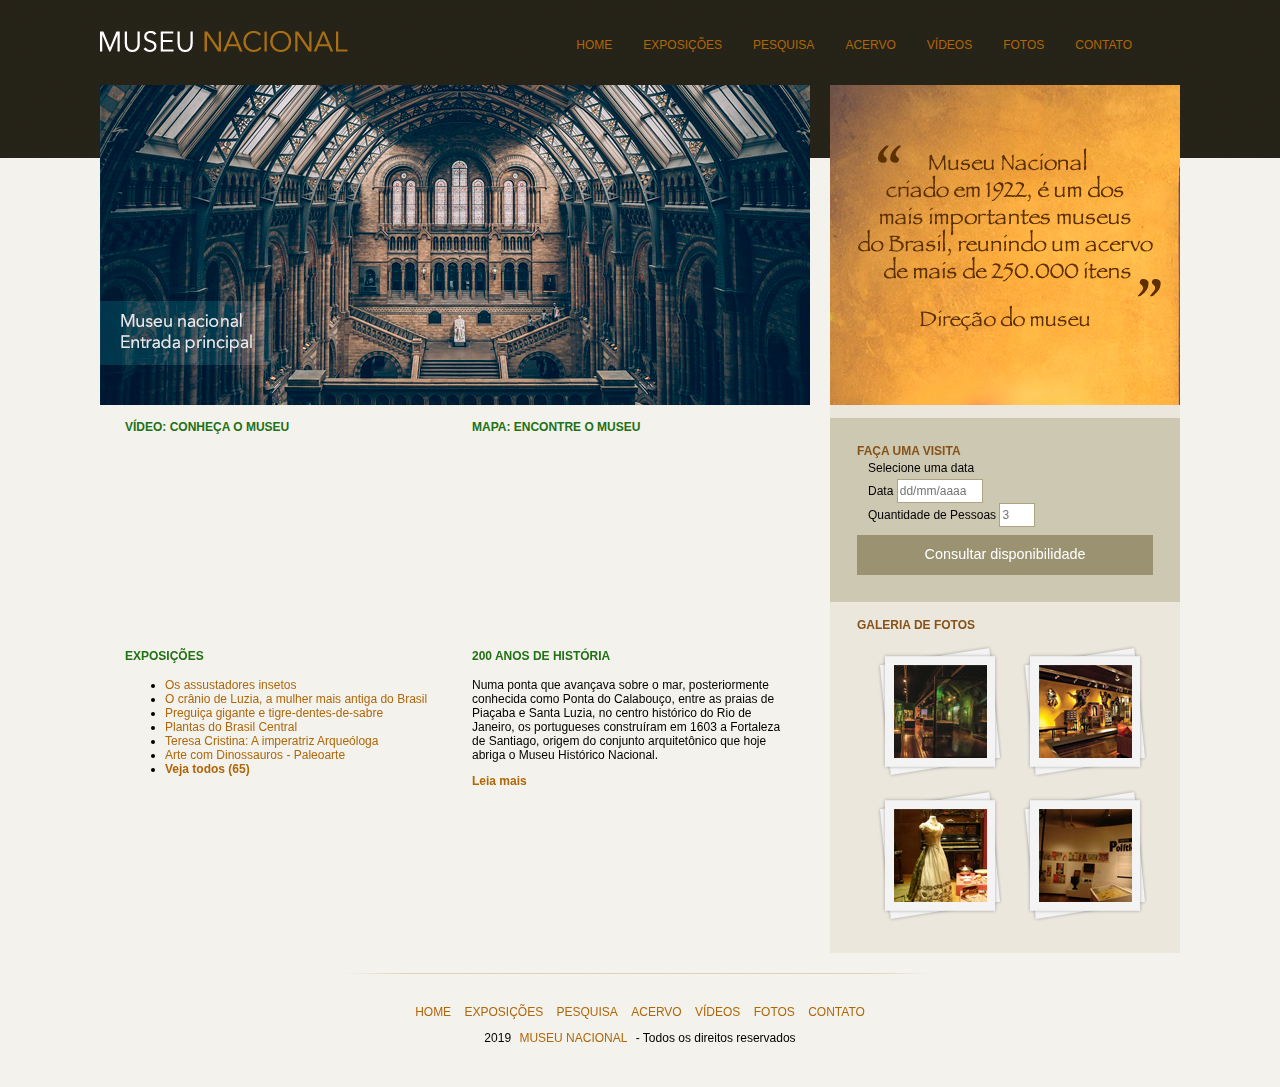
<file: Projeto-Museu-Nacional/index.html>
<!DOCTYPE html>
<html>
	<head>
		<title>Museu Nacional</title>
		<meta charset="utf-8">

		<!-- Normalize CSS -->
		<link rel="stylesheet" type="text/css" href="css/estilo.css">

		<!-- Estilo customizado -->
		<link rel="stylesheet" type="text/css" href="css/normalize.css">

		<!--[if lt IE 9]>
			<script type="https://cdnjs.cloudflare.com/ajax/libs/html5shiv/3.7.3/html5shiv-printshiv.min.js"></script>
		<![endif]-->

	</head>
	<body>
		<div id="container"> <!-- INICIO container -->

			<header>  <!-- INICIO header -->
				<div id="logo"> <!-- INICIO logo -->
					<h1><a href="index.html">Museu Nacional</a></h1>
				</div> <!-- FIM logo -->

				<nav> <!-- INICIO navegação -->
					<ul>
						<li><a href="index.html">Home</a></li>
						<li><a href="index.html">Exposições</a></li>
						<li><a href="index.html">Pesquisa</a></li>
						<li><a href="index.html">Acervo</a></li>
						<li><a href="index.html">Vídeos</a></li>
						<li><a href="index.html">Fotos</a></li>
						<li><a href="index.html">Contato</a></li>
					</ul>
				</nav> <!-- FIM navegação -->
			</header> <!-- FIM header -->

			<div id="principal"> <!-- INICIO principal-->
				<div id="conteudo"> <!-- INICIO conteúdo-->
					<section id="capa">
						<img src="img/museu.png">
					</section>

					<section id="postagens"> <!-- INICIO postagens-->
						<article id="video">
							<h3>Vídeo: conheça o museu</h3>
							<iframe width="310" height="170" src="https://www.youtube.com/embed/RGUYb-hivrc" frameborder="0" allow="accelerometer; autoplay; encrypted-media; gyroscope; picture-in-picture" allowfullscreen></iframe>
						</article>
						<article id="mapa">
							<h3>Mapa: Encontre o museu</h3>
							<iframe src="https://www.google.com/maps/embed?pb=!1m14!1m8!1m3!1d14700.825245036422!2d-43.2265289!3d-22.90576!3m2!1i1024!2i768!4f13.1!3m3!1m2!1s0x0%3A0x4d11e9a933d38ce3!2sMuseu+Nacional+-+UFRJ!5e0!3m2!1spt-BR!2sbr!4v1564079310361!5m2!1spt-BR!2sbr" width="310" height="170" frameborder="0" style="border:0" allowfullscreen></iframe>
						</article>
						<article id="exposicoes">
							<h3>Exposições</h3>
							<ul>
								<li>
									<a href="">Os assustadores insetos</a>
								</li>
								<li>
									<a href="">O crânio de Luzia, a mulher mais antiga do Brasil</a>
								</li>
								<li>
									<a href="">Preguiça gigante e tigre-dentes-de-sabre</a>
								</li>
								<li>
									<a href="">Plantas do Brasil Central</a>
								</li>
								<li>
									<a href="">Teresa Cristina: A imperatriz Arqueóloga</a>
								</li>
								<li>
									<a href="">Arte com Dinossauros - Paleoarte</a>
								</li>
								<li>
									<a href=""><strong>Veja todos (65)</strong></a>
								</li>
							</ul>
						</article>
						<article id="historia">
							<h3>200 anos de história</h3>
							<p>
								Numa ponta que avançava sobre o mar, posteriormente conhecida como Ponta do Calabouço, entre as praias de Piaçaba e Santa Luzia, no centro histórico do Rio de Janeiro, os portugueses construíram em 1603 a Fortaleza de Santiago, origem do conjunto arquitetônico que hoje abriga o Museu Histórico Nacional.
							</p>
							<a href=""><strong>Leia mais</strong></a>
						</article> <!-- INICIO postagens -->
					</section> <!-- FIM postagens -->

				</div> <!-- FIM conteúdo-->

				<aside> <!-- INICIO aside | recomendado para barras laterais -->
					<section id="depoimento"> <!-- INICIO depoimento-->
						<img src="img/depoimento.png">
					</section> <!-- FIM depoimento-->

					<section id="visita"> <!-- INICIO visita -->
						<h4>Faça uma visita</h4>
						<form>
							<fieldset> 
								<legend>Selecione uma data</legend>
								<label for="data">Data</label>
								<input class="campo" type="text" id="data" placeholder="dd/mm/aaaa">

								<br>

								<label for="qtd">Quantidade de Pessoas</label>
								<input class="campo" style="width: 30px;" type="text" id="qtd" placeholder="3">
							</fieldset>
							<input class="botao" type="submit" value="Consultar disponibilidade">
						</form>
					</section> <!-- FIM visita -->

					<section id="galeria"> <!-- INICIO galeria -->
						<h4>Galeria de fotos</h4>
						<a href="">
							<img src="img/imagem1.jpg" height="93px" width="93px" alt="Descrição da imagem">
						</a>
						<a href="">
							<img src="img/imagem2.jpg" height="93px" width="93px" alt="Descrição da imagem">
						</a>
						<a href="">
							<img src="img/imagem3.jpg" height="93px" width="93px" alt="Descrição da imagem">
						</a>
						<a href="">
							<img src="img/imagem4.jpg" height="93px" width="93px" alt="Descrição da imagem">
						</a>

					</section><!-- FIM da section galeria -->
				</aside> <!-- FIM aside -->

				<footer id="rodape">
					<p>
						<a href="">Home</a>
						<a href="">Exposições</a>
						<a href="">Pesquisa</a>
						<a href="">Acervo</a>
						<a href="">Vídeos</a>
						<a href="">Fotos</a>
						<a href="">Contato</a>
					</p>
					<p>
						2019 <a href="">Museu Nacional</a> - Todos os direitos reservados
					</p>
				</footer>
			</div> <!-- FIM principal -->
		</div> <!-- FIM container -->
	</body>
</html>
</file>
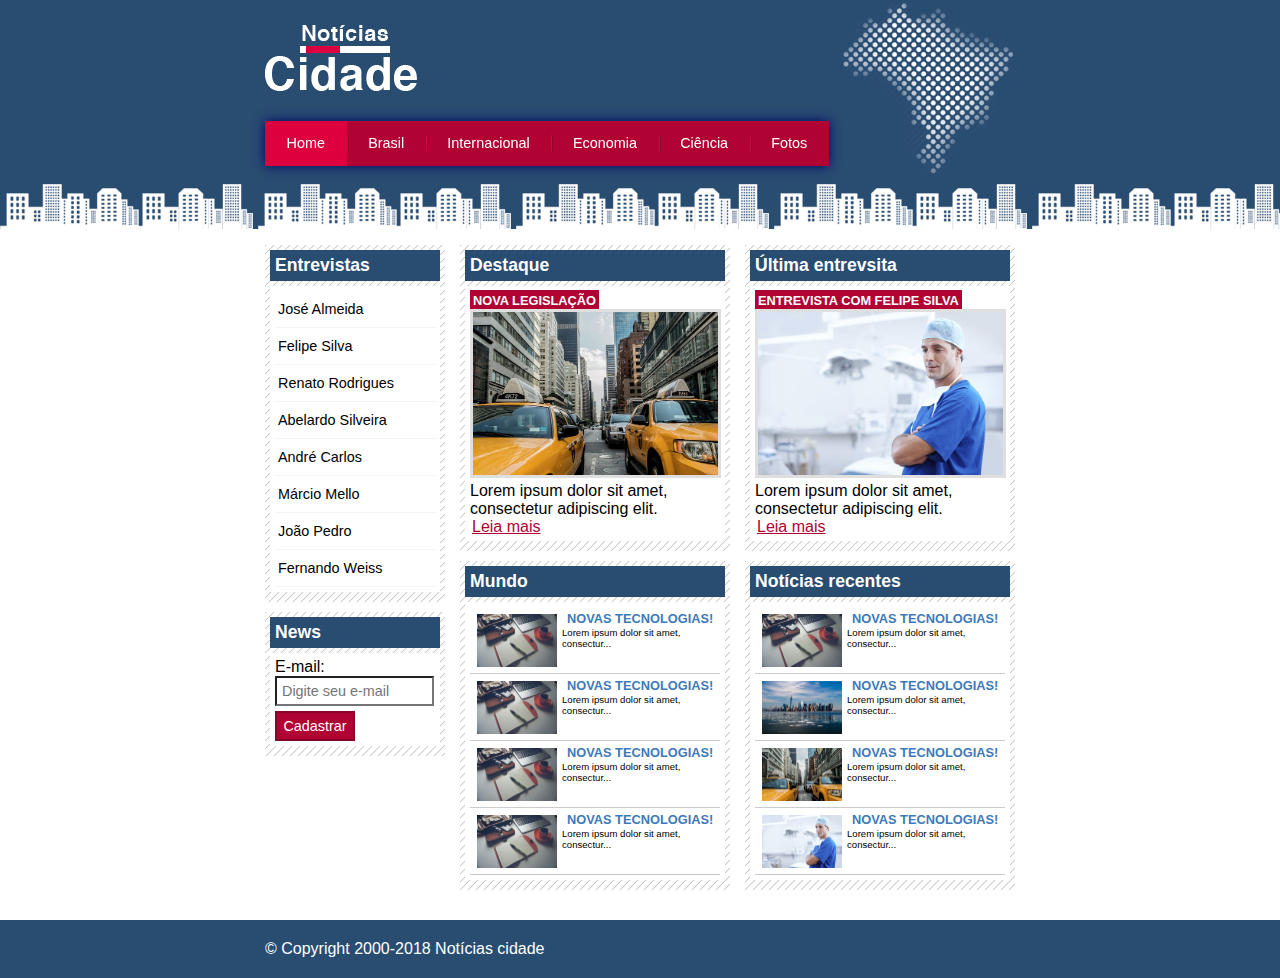
<file: Projeto-noticias-cidade/index.html>
<!DOCTYPE html>
<html>
	<head>
		<title>Notícias Cidade</title>
		<meta charset="utf-8">

		<link rel="stylesheet" type="text/css" href="css/estilo.css">
	</head>
	
	<body class="home">

		<!-- Inicio container -->
		<div id="container">
			
			<!-- Inicio topo -->
			<div id="topo">
				<h1 class="logo">Notícias cidade</h1>
				<ul id="navegacao">
					<li class="primeiro">
						<a id="home" href="index.html">Home</a>
					</li>
					<li>
						<a id="brasil" href="brasil.html">Brasil</a>
					</li>
					<li>
						<a id="internacional" href="internacional.html">Internacional</a>
					</li>
					<li>
						<a id="economia" href="economia.html">Economia</a>
					</li>
					<li>
						<a id="ciencia" href="ciencia.html">Ciência</a>
					</li>
					<li>
						<a id="fotos" href="fotos.html">Fotos</a>
					</li>
				</ul>
			</div>
			<!-- Fim topo -->

			<!-- Inicio conteudo -->
			<div id="conteudo">
				<!-- Inicio conteúdo primário -->
				<div id="primario">
					<div class="caixa destaque">
						<h2>Destaque</h2>
						<div class="caixa-conteudo">
							<h3 class="destaque">Nova legislação</h3>
							<img class="imagem-principal" src="imagens/taxi.jpg" width="100%">
							<p>
								Lorem ipsum dolor sit amet, consectetur adipiscing elit.
							</p>
							<a href="nova-legislacao.html">Leia mais</a>
						</div>
					</div>

					<div class="caixa">
						<h2>Mundo</h2>
						<div class="caixa-conteudo">
							<ul id="lista-noticias">
								<li>
									<a href="">
										<img src="imagens/tecnologia.jpg" width="80px">
										<h3>Novas tecnologias!</h3>
										<p>Lorem ipsum dolor sit amet, consectur...</p>
									</a>
								</li>

								<li>
									<a href="">
										<img src="imagens/tecnologia.jpg" width="80px">
										<h3>Novas tecnologias!</h3>
										<p>Lorem ipsum dolor sit amet, consectur...</p>
									</a>
								</li>

								<li>
									<a href="">
										<img src="imagens/tecnologia.jpg" width="80px">
										<h3>Novas tecnologias!</h3>
										<p>Lorem ipsum dolor sit amet, consectur...</p>
									</a>
								</li>

								<li>
									<a href="">
										<img src="imagens/tecnologia.jpg" width="80px">
										<h3>Novas tecnologias!</h3>
										<p>Lorem ipsum dolor sit amet, consectur...</p>
									</a>
								</li>
							</ul>
						</div>
					</div>
				</div>
				<!-- Fim conteúdo primário -->

				<!-- Inicio conteúdo secundário -->
				<div id="secundario">
					<div class="caixa entrevista">
						<h2>Última entrevsita</h2>
						<div class="caixa-conteudo">
							<h3 class="destaque">Entrevista com Felipe Silva</h3>
							<img class="imagem-principal" src="imagens/doutor.jpg" width="100%">
							<p>
								Lorem ipsum dolor sit amet, consectetur adipiscing elit.
							</p>
							<a href="">Leia mais</a>
						</div>
					</div>
					<div class="caixa">
						<h2>Notícias recentes</h2>
						<div class="caixa-conteudo">
							<ul id="lista-noticias">
								<li>
									<a href="">
										<img src="imagens/tecnologia.jpg" width="80px">
										<h3>Novas tecnologias!</h3>
										<p>Lorem ipsum dolor sit amet, consectur...</p>
									</a>
								</li>
								<li>
									<a href="">
										<img src="imagens/cidade.jpg" width="80px">
										<h3>Novas tecnologias!</h3>
										<p>Lorem ipsum dolor sit amet, consectur...</p>
									</a>
								</li>
								<li>
									<a href="">
										<img src="imagens/taxi.jpg" width="80px">
										<h3>Novas tecnologias!</h3>
										<p>Lorem ipsum dolor sit amet, consectur...</p>
									</a>
								</li>
								<li>
									<a href="">
										<img src="imagens/doutor.jpg" width="80px">
										<h3>Novas tecnologias!</h3>
										<p>Lorem ipsum dolor sit amet, consectur...</p>
									</a>
								</li>
							</ul>
						</div>
					</div>
				</div>
				<!-- Fim conteúdo secundário -->
				
				<!-- Inicio barra lateral -->
				<div id="lateral">
					<div class="caixa">
						<h2>Entrevistas</h2>
						<div class="caixa-conteudo">
							<ul>
								<li><a href="">José Almeida</a></li>
								<li><a href="">Felipe Silva</a></li>
								<li><a href="">Renato Rodrigues</a></li>
								<li><a href="">Abelardo Silveira</a></li>
								<li><a href="">André Carlos</a></li>
								<li><a href="">Márcio Mello</a></li>
								<li><a href="">João Pedro</a></li>
								<li><a href="">Fernando Weiss</a></li>
							</ul>
						</div>
					</div>

					<div class="caixa">
						<h2>News</h2>
						<div class="caixa-conteudo">
							<form>
								<div>
									<label for="email">E-mail:</label>
									<input type="text" name="email" id="email" placeholder="Digite seu e-mail">
								</div>
								<div>
									<input class="submit" type="submit" value="Cadastrar">
								</div>
							</form>
						</div>
					</div>
				</div>
				<!-- Fim barra lateral -->
			</div>
			<!-- Fim conteudo -->

		</div> <!-- Fim container -->

		<div id="container-rodape" style="clear: both;">
			<div id="rodape">
				&copy; Copyright 2000-2018 Notícias cidade
			</div>
		</div>

	</body>
</html>
</file>
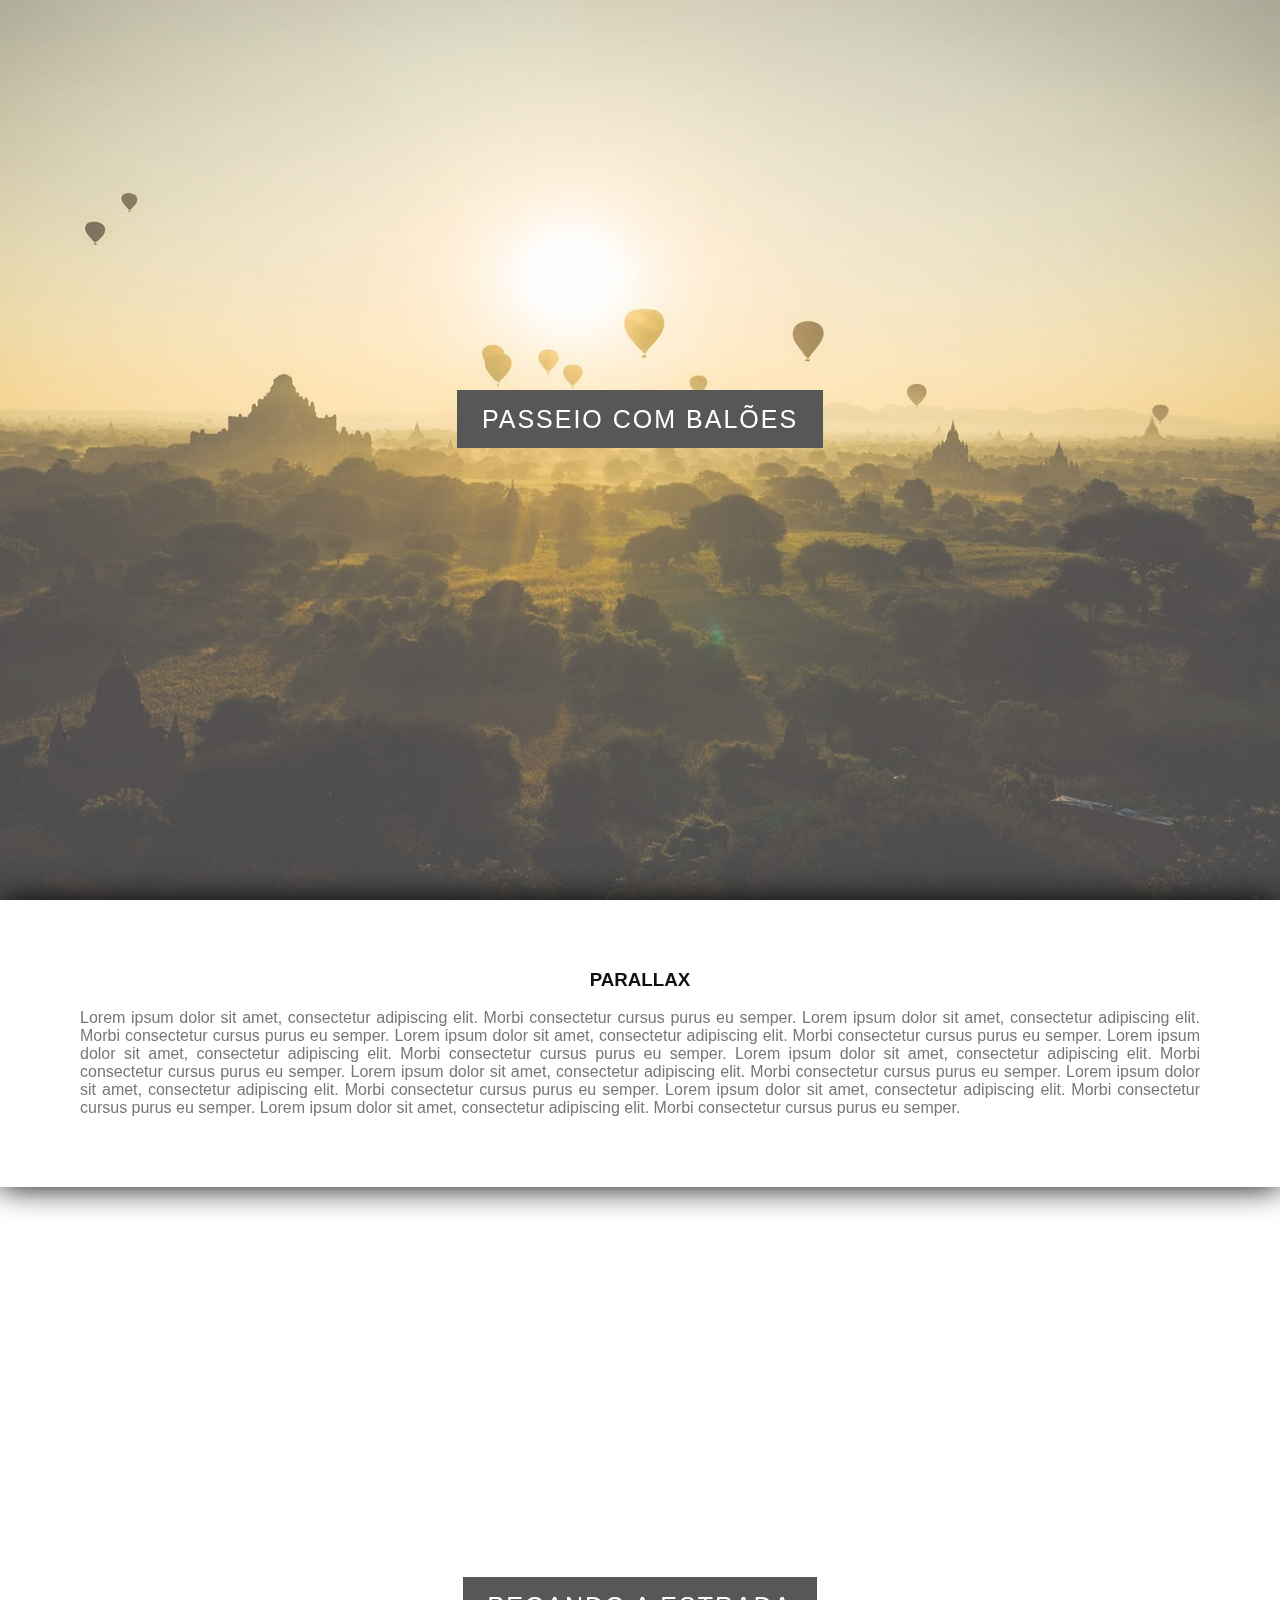
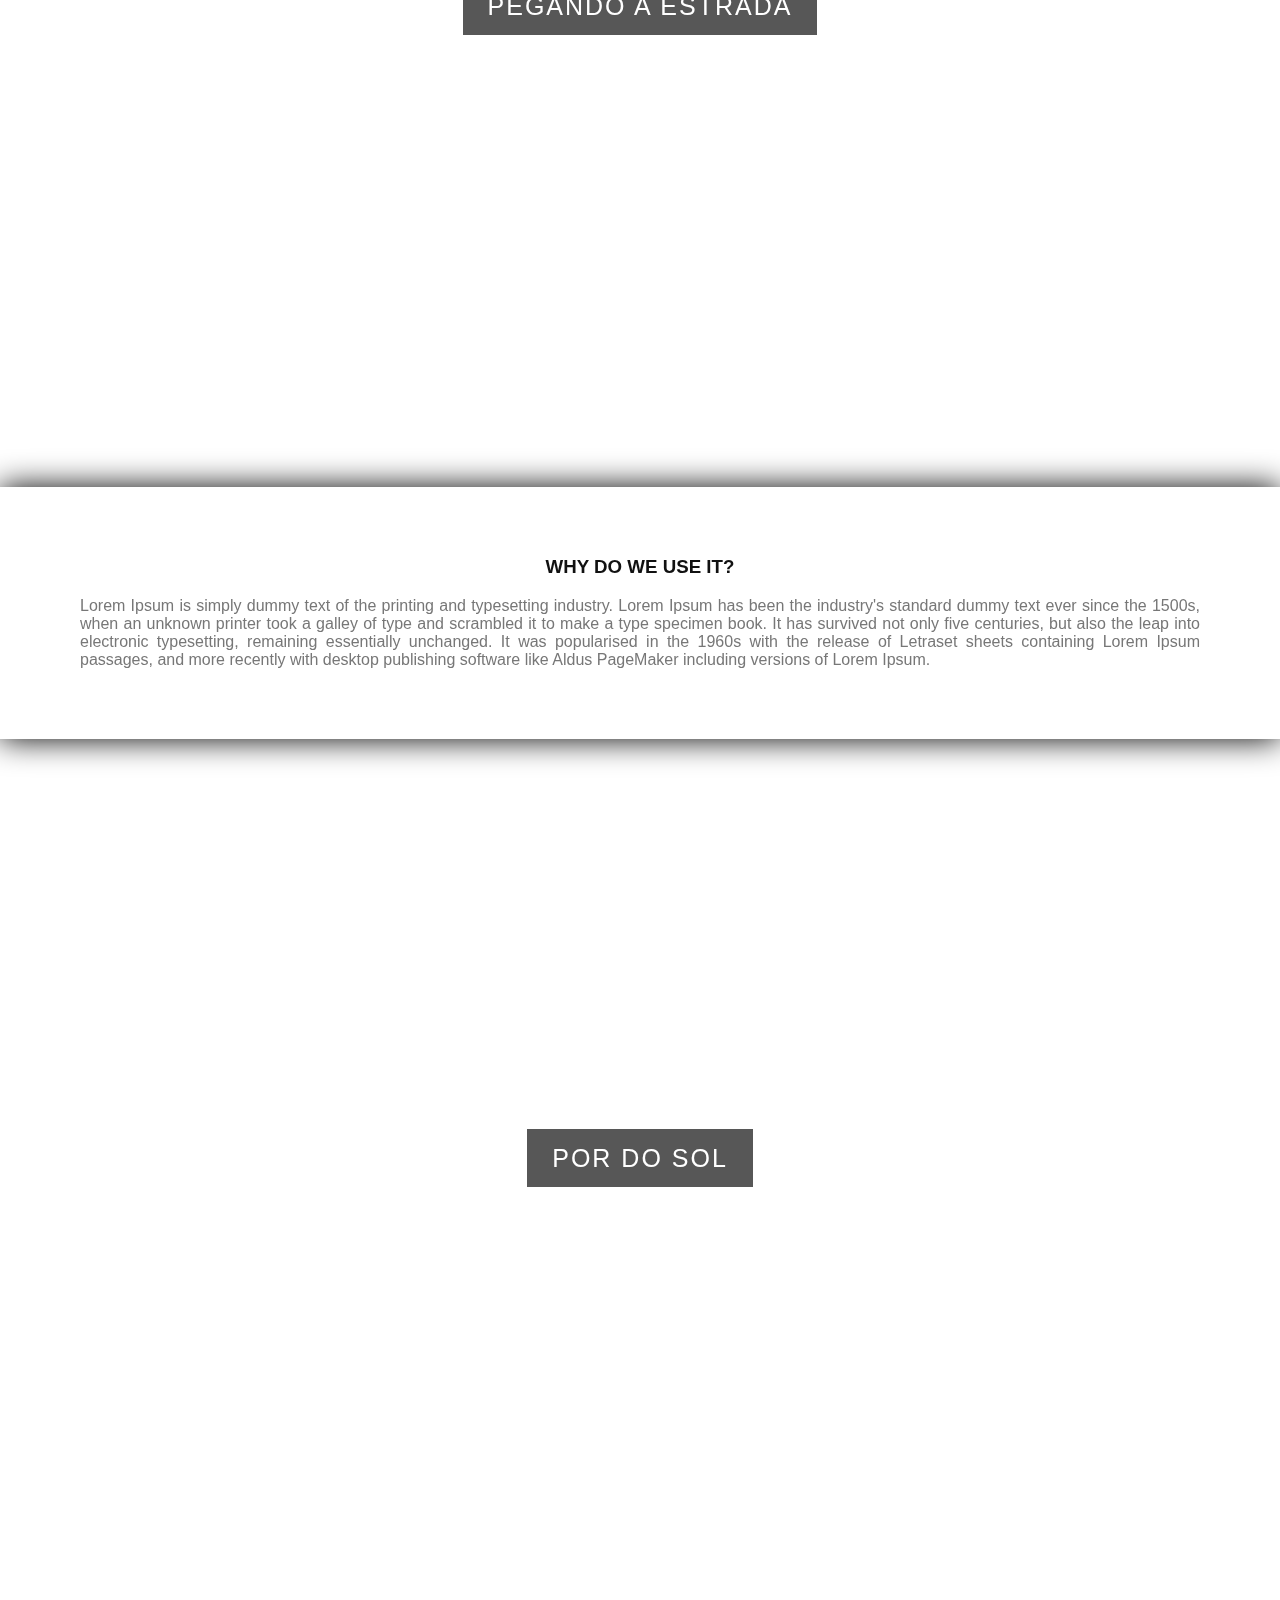
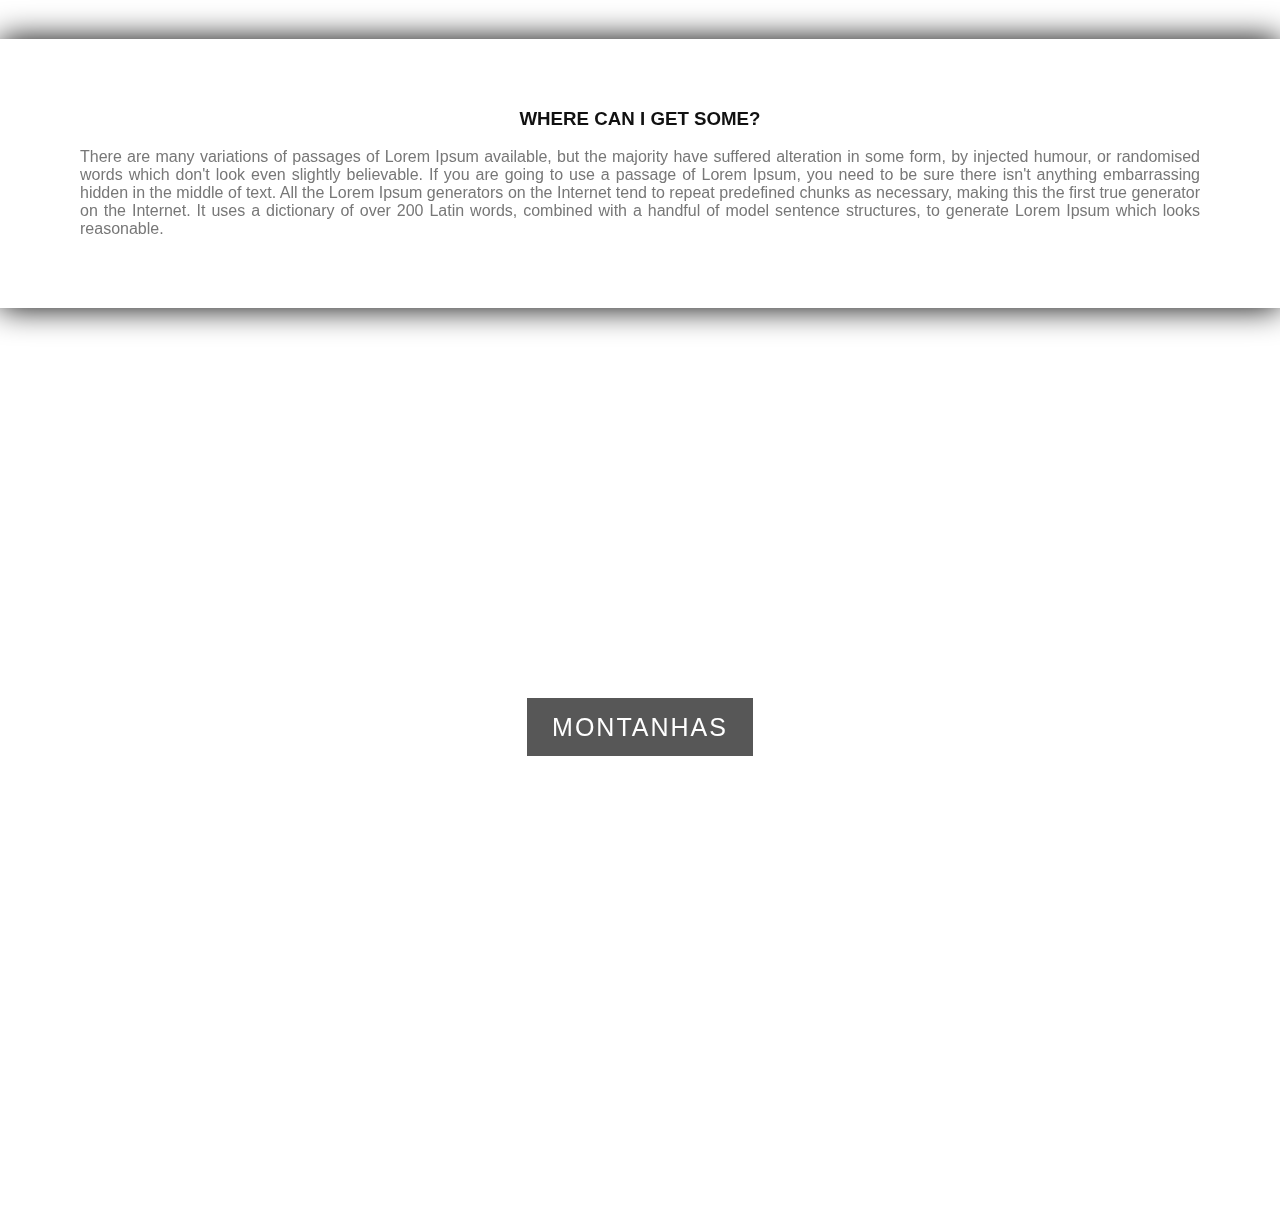
<file: Projeto-Parallax/index.html>
<!DOCTYPE html>
<html>
	<head>
		<title>Projeto Parallax</title>
		<meta charset="utf-8">

		<style type="text/css">
			body, html{
				margin: 0;
				font: 16px "Lato", sans-serif;
				color: #777;
				height: 100%;
			}
			.conteudo{
				color: #777;
				background-color: white;
				text-align: justify;
				padding: 50px 80px;
				filter: drop-shadow(0 0 1rem black);
			}
			h3{
				text-transform: uppercase;
				color: #111;
				text-align: center;
			}
			p{
				margin-bottom: 20px;
			}
			/*Efeito parallax*/
			.caixa1, .caixa2, .caixa3, .caixa4{
				position: relative;
				/*border: 1px solid red;*/
				height: 100%;
				opacity: 0.7;
				background-repeat: no-repeat;
				background-size: cover; /*Cobre toda a area*/
				background-position: center;
				background-attachment: fixed; /*imagem fica fixa*/
			}
			.caixa1{
				background-image: url(imagens/imagem1.jpg);
			}
			.caixa2{
				background-image: url(imagens/imagem2.jpg);
			}
			.caixa3{
				background-image: url(imagens/imagem3.jpg);
			}
			.caixa4{
				background-image: url(imagens/imagem4.jpg);
			}
			
			.conteudo-titulo{
				position: absolute;
				left: 0;
				top: 45%;
				width: 100%;
				text-align: center;
			}

			.conteudo-titulo span.titulo{
				padding: 15px 25px;
				background-color: #111;
				color: #fff;
				font-size: 25px;
				letter-spacing: 2px;
				text-transform: uppercase;
				/*filter: drop-shadow(0 0 0.5rem black);*/
			}

		</style>

	</head>
	<body>
		<div class="caixa1">
			<div class="conteudo-titulo">
				<span class="titulo">
					passeio com balões
				</span>
			</div>
		</div>

		<div class="conteudo">
			<h3>Parallax</h3>
			<p>Lorem ipsum dolor sit amet, consectetur adipiscing elit. Morbi consectetur cursus purus eu semper. Lorem ipsum dolor sit amet, consectetur adipiscing elit. Morbi consectetur cursus purus eu semper. Lorem ipsum dolor sit amet, consectetur adipiscing elit. Morbi consectetur cursus purus eu semper. Lorem ipsum dolor sit amet, consectetur adipiscing elit. Morbi consectetur cursus purus eu semper. Lorem ipsum dolor sit amet, consectetur adipiscing elit. Morbi consectetur cursus purus eu semper. Lorem ipsum dolor sit amet, consectetur adipiscing elit. Morbi consectetur cursus purus eu semper. Lorem ipsum dolor sit amet, consectetur adipiscing elit. Morbi consectetur cursus purus eu semper. Lorem ipsum dolor sit amet, consectetur adipiscing elit. Morbi consectetur cursus purus eu semper. Lorem ipsum dolor sit amet, consectetur adipiscing elit. Morbi consectetur cursus purus eu semper.</p>
		</div>

		<div class="caixa2">
			<div class="conteudo-titulo">
				<span class="titulo">
					Pegando a estrada
				</span>
			</div>
		</div>

		<div class="conteudo">
			<h3>Why do we use it?</h3>
			<p>Lorem Ipsum is simply dummy text of the printing and typesetting industry. Lorem Ipsum has been the industry's standard dummy text ever since the 1500s, when an unknown printer took a galley of type and scrambled it to make a type specimen book. It has survived not only five centuries, but also the leap into electronic typesetting, remaining essentially unchanged. It was popularised in the 1960s with the release of Letraset sheets containing Lorem Ipsum passages, and more recently with desktop publishing software like Aldus PageMaker including versions of Lorem Ipsum.
			</p>
		</div>

		<div class="caixa3">
			<div class="conteudo-titulo">
				<span class="titulo">
					Por do sol
				</span>
			</div>
		</div>

		<div class="conteudo">
			<h3>Where can I get some?</h3>
			<p>There are many variations of passages of Lorem Ipsum available, but the majority have suffered alteration in some form, by injected humour, or randomised words which don't look even slightly believable. If you are going to use a passage of Lorem Ipsum, you need to be sure there isn't anything embarrassing hidden in the middle of text. All the Lorem Ipsum generators on the Internet tend to repeat predefined chunks as necessary, making this the first true generator on the Internet. It uses a dictionary of over 200 Latin words, combined with a handful of model sentence structures, to generate Lorem Ipsum which looks reasonable.
			</p>
		</div>

		<div class="caixa4">
			<div class="conteudo-titulo">
				<span class="titulo">
					Montanhas
				</span>
			</div>
		</div>

	</body>
</html>
</file>
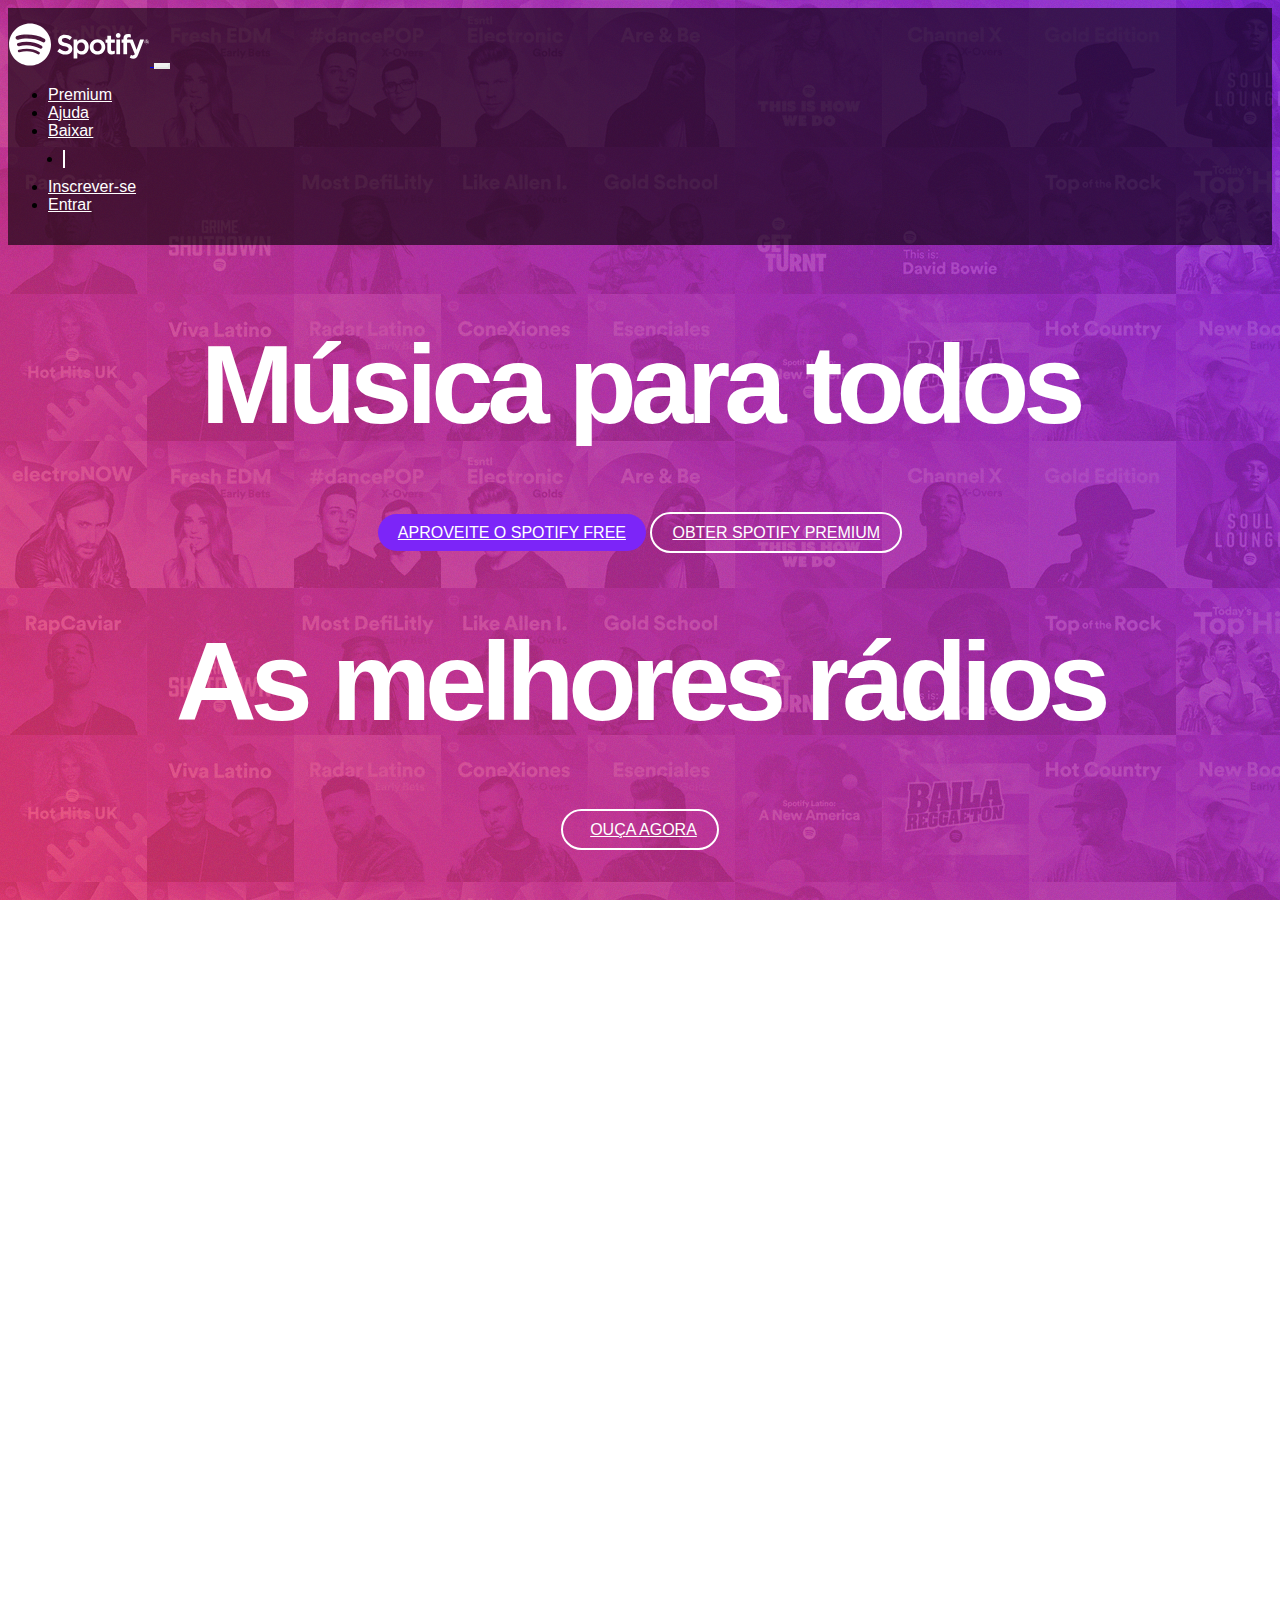
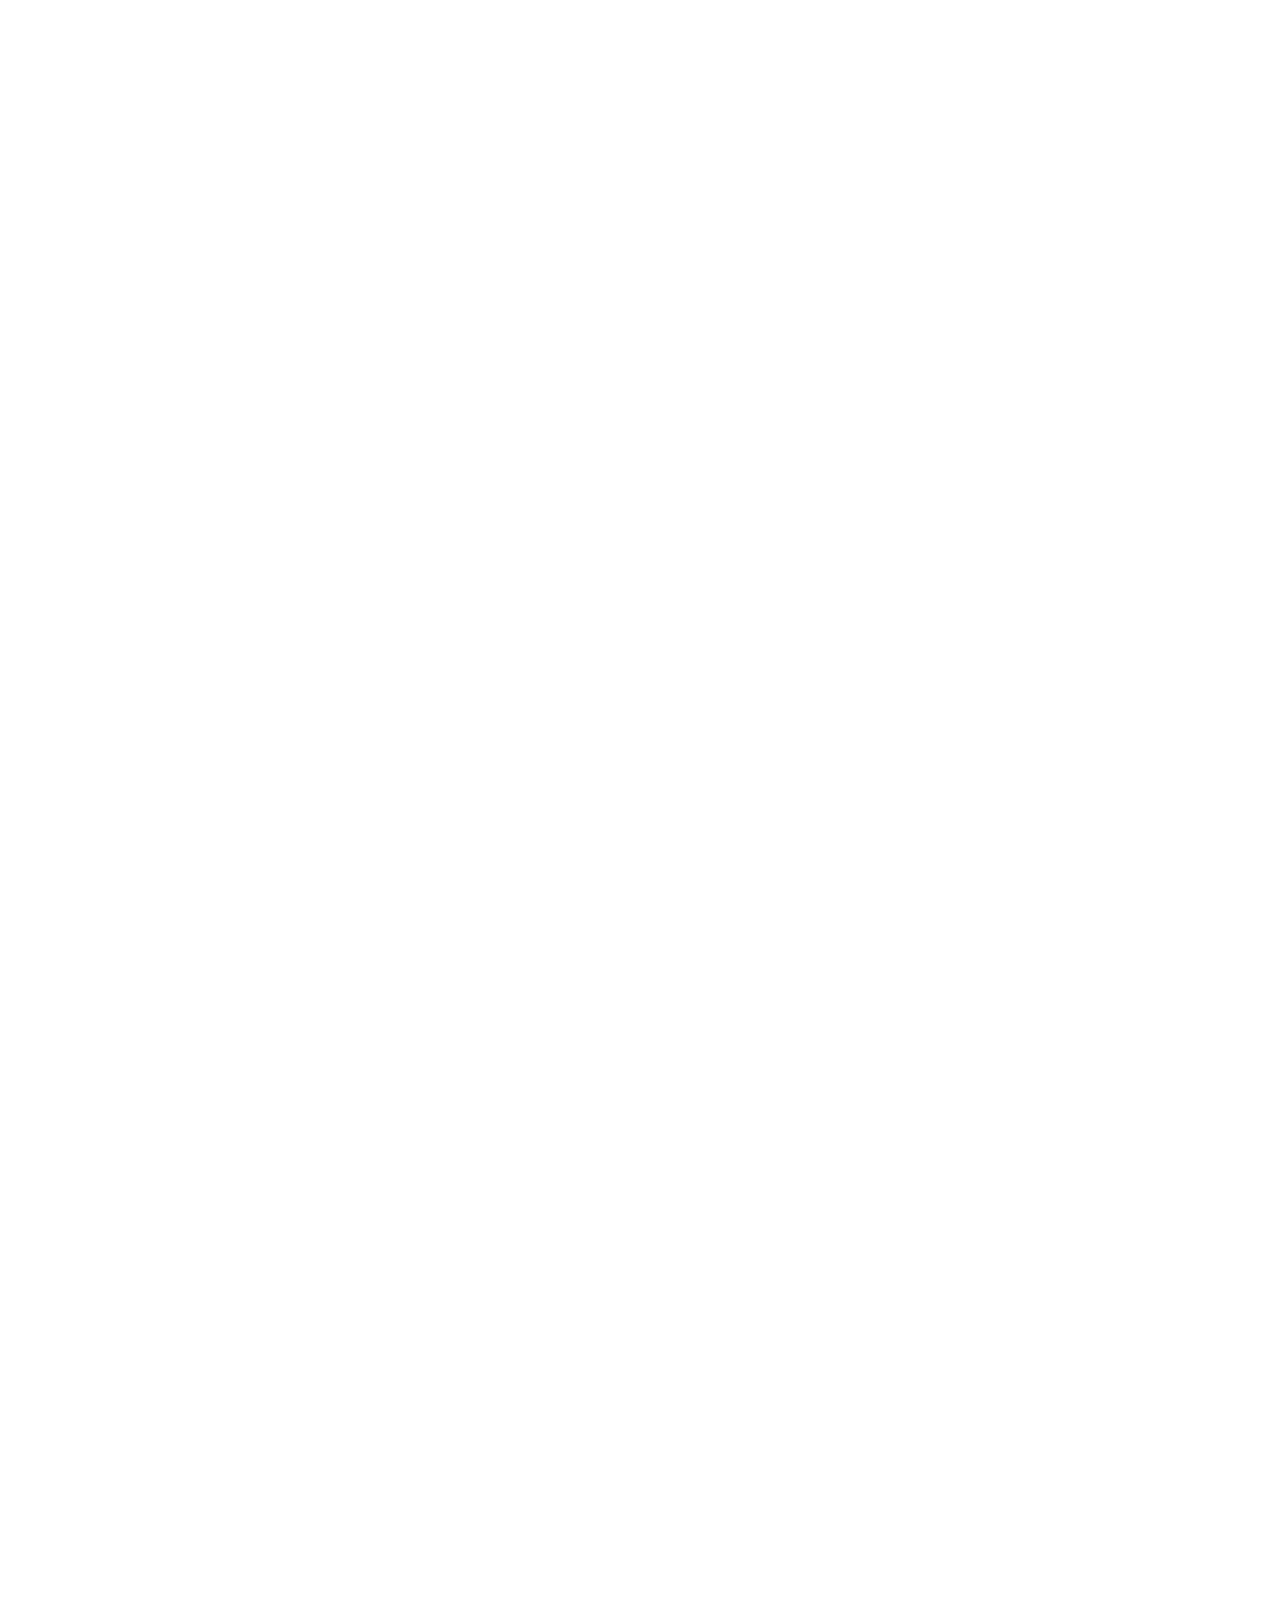
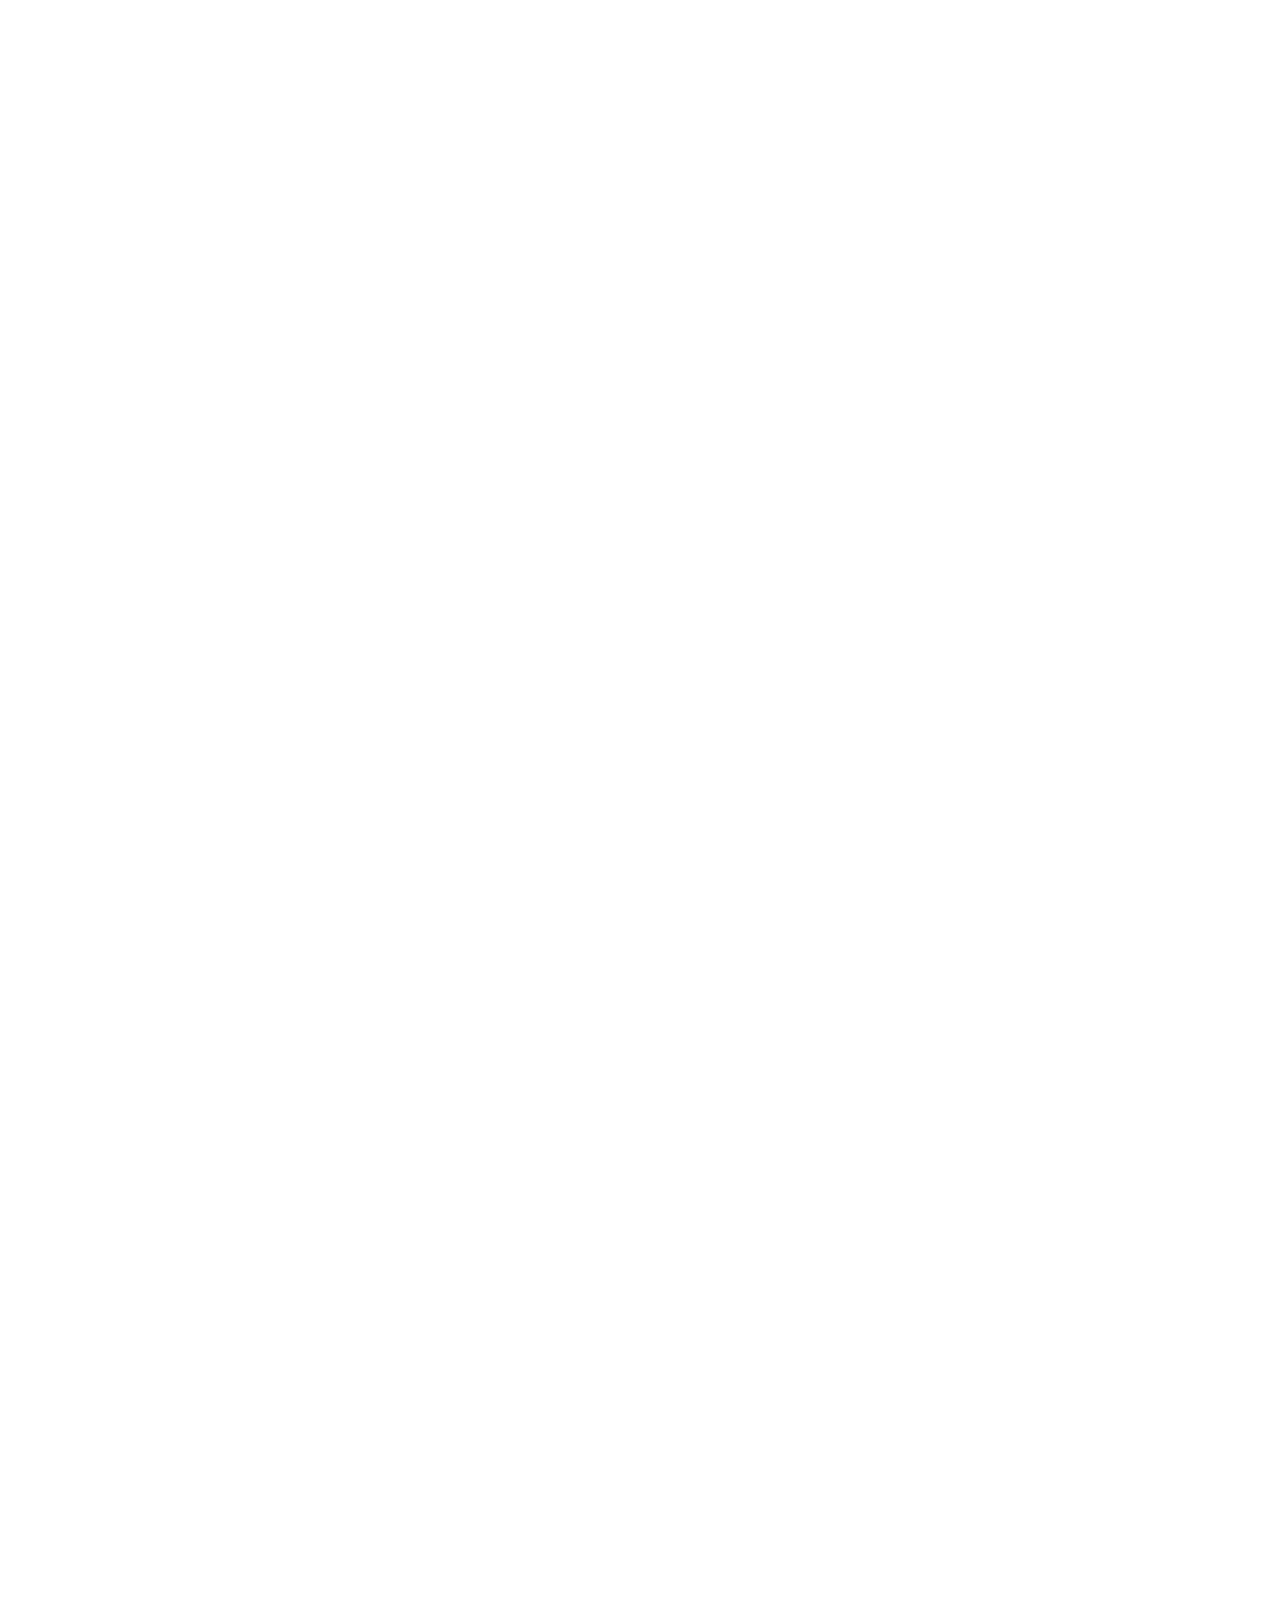
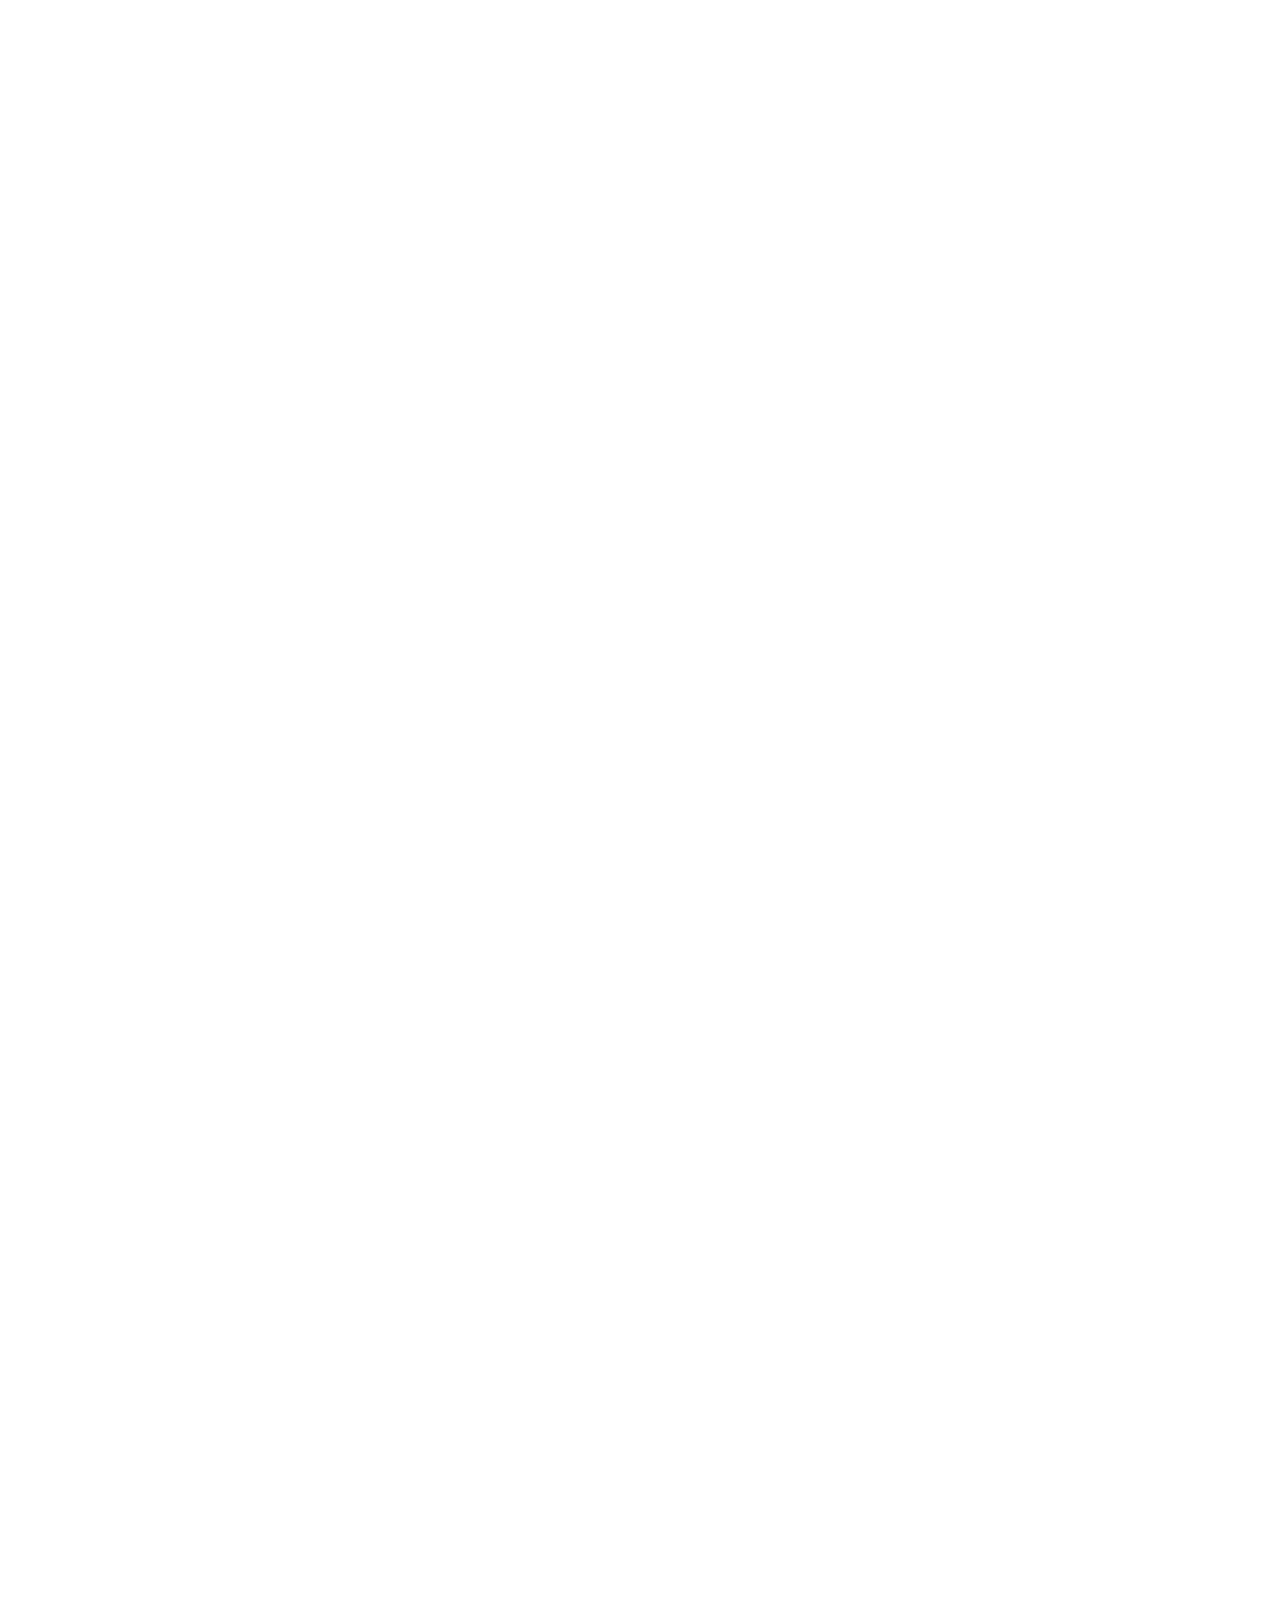
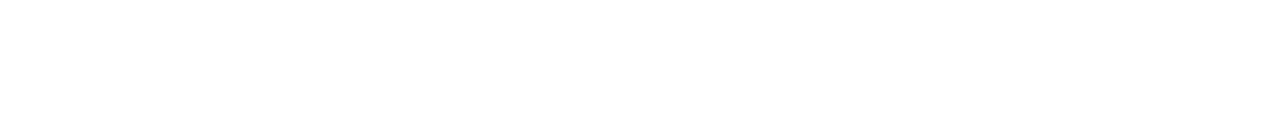
<file: Projeto-Spotify/index.html>
<!DOCTYPE html>
<html lang="pt-br">
  <head>
    <!-- Meta tags Obrigatórias -->
    <meta charset="utf-8">
    <meta name="viewport" content="width=device-width, initial-scale=1, shrink-to-fit=no">

    <!-- Bootstrap CSS -->
    <link rel="stylesheet" href="https://stackpath.bootstrapcdn.com/bootstrap/4.1.3/css/bootstrap.min.css" integrity="sha384-MCw98/SFnGE8fJT3GXwEOngsV7Zt27NXFoaoApmYm81iuXoPkFOJwJ8ERdknLPMO" crossorigin="anonymous">

    <!-- Font Awesome -->
    <link rel="stylesheet" href="https://use.fontawesome.com/releases/v5.3.1/css/all.css" integrity="sha384-mzrmE5qonljUremFsqc01SB46JvROS7bZs3IO2EmfFsd15uHvIt+Y8vEf7N7fWAU" crossorigin="anonymous">

    <!-- HTML5Shiv -->
    <!--[if lt IE 9]>
      <script src="https://oss.maxcdn.com/html5shiv/3.7.2/html5shiv.min.js"></script>
    <![endif]-->

    <!-- Estilo customizado -->
    <link rel="stylesheet" type="text/css" href="css/estilo.css">

    <title>Música para todos - Spotify</title>
    <link rel="icon" href="imagens/favicon.png">
  </head>
  <body>

    <header> <!-- Inicio cabeçalho -->
      <nav class="navbar navbar-expand-md navbar-light fixed-top navbar-transparente"> <!-- Inicio barra de navegação -->
        <div class="container">
          
          <a href="index.html" class="navbar-brand"> <!-- class navbar-brand é a classe de logo bootstrap -->
            <img src="imagens/spotify.svg" width="142"> <!-- Imagem em svg da logo -->
          </a>

          <button class="navbar-toggler" data-toggle="collapse" data-target="#nav-principal">
            <i class="fas fa-bars text-white"></i>
          </button>

          <div class="collapse navbar-collapse" id="nav-principal">
            <ul class="navbar-nav ml-auto">
              <li class="nav-item">
                <a href="" class="nav-link">Premium</a>
              </li>
              <li class="nav-item">
                <a href="" class="nav-link">Ajuda</a>
              </li>
              <li class="nav-item">
                <a href="" class="nav-link">Baixar</a>
              </li>

              <li class="nav-item divisor"></li>

              <li class="nav-item">
                <a href="" class="nav-link">Inscrever-se</a>
              </li>
              <li class="nav-item">
                <a href="" class="nav-link">Entrar</a>
              </li>
            </ul>
          </div>
          
        </div>
      </nav> <!-- Fim barra de navegação -->
    </header> <!-- Fim cabeçalho/barra de navegação -->
    
    
    <section id="home" class="d-flex"> <!-- home -->
      <div class="container align-self-center"> <!-- container -->
        <div class="row"> <!-- row -->
          <div class="col-md-12 capa">

            <div id="carousel-spotify" class="carousel slide" data-ride="carousel"> <!-- Carousel slide -->
              <div class="carousel-inner"> <!-- inner -->
                <div class="carousel-item active">
                  <h1 class="">Música para todos</h1>
                  <a href="" class="btn btn-custom btn-roxo">Aproveite o Spotify free</a>
                  <a href="" class="btn btn-custom btn-branco">Obter Spotify Premium</a>
                </div>

                <div class="carousel-item">
                  <h1 class="">As melhores rádios</h1>
                  
                  <a href="" class="btn btn-custom btn-branco">
                    <i class="fas fa-music"></i><span style="margin-left: 7px;">Ouça agora</span>
                  </a>
                </div>
                
              </div><!--/inner -->

              <!-- Controles -->
              <a href="#carousel-spotify" class="carousel-control-prev" data-slide="prev">
                <i class="fas fa-angle-left fa-3x"></i>
              </a>

              <a href="#carousel-spotify" class="carousel-control-next" data-slide="next">
                <i class="fas fa-angle-right fa-3x"></i>
              </a>

              
            </div> <!--/carousel slide -->
          </div>
        </div> <!-- /row -->
      </div> <!-- /container -->
    </section> <!-- /home -->


    <section id="servicos"  class="caixa"> <!-- servicos -->
      <div class="container"> <!-- container -->
        <div class="row"> <!-- row -->
          <div class="col-md-6">
            <div class="row albuns"> <!-- row cria um novo grid com 12 colunas -->
              <div class="col-md-6">
                <img src="imagens/img1.jpg" class="img-fluid d-none d-sm-block">
              </div>
              <div class="col-md-6">
                <img src="imagens/img2.jpg" class="img-fluid d-none d-md-block">
              </div>
            </div>
            <div class="row albuns"> <!-- row cria um novo grid com 12 colunas -->
              <div class="col-md-6">
                <img src="imagens/img3.jpg" class="img-fluid d-none d-md-block">
              </div>
              <div class="col-md-6">
                <img src="imagens/img4.jpg" class="img-fluid d-none d-sm-block">
              </div>
            </div>
          </div>

          <div class="col-md-6">
            <h2>O que o Spotify tem?</h2>
            <h3>Músicas</h3>

            <p>O Spotify tem milhões de músicas. Escute seus sons favoritos, descubra novas músicas e reúna seus favoritos em um só lugar.</p>

            <h3>Playlists</h3>
            <p>No Spotify você encontra uma playlist para cada momento.
            Todas feitas por fanáticos e especialistas da música.</p>

            <h3>Novos lançamentos</h3>
            <p>Escute os novos lançamentos de single e álbuns da semana e veja o que está bombando no TOp 50.</p>
          </div>
        </div> <!-- /row -->
      </div> <!-- /container -->
    </section> <!-- /servicos -->



    <section id="recursos" class="caixa"> <!-- recursos -->
      <div class="container"> <!-- container -->
        <div class="row"> <!-- row -->
          <div class="col-md-4">
            <h2>Fácil</h2>

            <h3>Buscar</h3>
            <p>Já sabe o que quer escutar? É só procurar e apertar o play</p>

            <h3>Navegar</h3>
            <p>Veja os novos lançamentos, o que está bombando nas paradas e as melhores playlists para o seu momento.</p>

            <h3>Descobrir</h3>
            <p>Curta músicas novas toda segunda-feira com uma playlist personalizada pra você. Ou relaxe e curta uma das rádios.</p>
          </div>
          <div class="col-md-8">
            <div class="row rotaciona">
              <div class="col-md-6">
                <img src="imagens/iphone1.png" class="img-fluid">
              </div>
              <div class="col-md-6">
                <img src="imagens/iphone2.png" class="img-fluid">
              </div>
            </div>
          </div>

        </div> <!-- /row -->
      </div> <!-- /container -->
    </section> <!-- /servicos -->


    <footer>

      <div class="container">
        <div class="row">
          <div class="col-md-2">
            <img src="imagens/spotify.svg" width="142">
          </div>
          <div class="col-md-2">
            <h4>Company</h4>
            <ul class="navbar-nav">
              <li><a href="">Sobre</a></li>
              <li><a href="">Empregos</a></li>
              <li><a href="">Imprensa</a></li>
              <li><a href="">Novidades</a></li>
            </ul>
          </div>
          <div class="col-md-2">
            <h4>Comunidade</h4>
            <ul class="navbar-nav">
              <li><a href="">Artistas</a></li>
              <li><a href="">Desenvolvimento</a></li>
              <li><a href="">Marcas</a></li>
            </ul>
          </div>
          <div class="col-md-2">
            <h4>Company</h4>
            <ul class="navbar-nav">
              <li><a href="">Ajuda</a></li>
              <li><a href="">Presentes</a></li>
              <li><a href="">Player da web</a></li>
            </ul>
          </div>
          <div class="col-md-4 ml-auto">
            <ul>
              <li>
                <a href=""><img src="imagens/facebook.png"></a>
              </li>
              <li>
                <a href=""><img src="imagens/twitter.png"></a>
              </li>
              <li>
                <a href=""><img src="imagens/instagram.png"></a>
              </li>
            </ul>
          </div>
        </div>
        
      </div>
      
    </footer>





    <!-- JavaScript (Opcional) -->
    <!-- jQuery primeiro, depois Popper.js, depois Bootstrap JS -->
    <script src="https://code.jquery.com/jquery-3.3.1.slim.min.js" integrity="sha384-q8i/X+965DzO0rT7abK41JStQIAqVgRVzpbzo5smXKp4YfRvH+8abtTE1Pi6jizo" crossorigin="anonymous"></script>
    <script src="https://cdnjs.cloudflare.com/ajax/libs/popper.js/1.14.3/umd/popper.min.js" integrity="sha384-ZMP7rVo3mIykV+2+9J3UJ46jBk0WLaUAdn689aCwoqbBJiSnjAK/l8WvCWPIPm49" crossorigin="anonymous"></script>
    <script src="https://stackpath.bootstrapcdn.com/bootstrap/4.1.3/js/bootstrap.min.js" integrity="sha384-ChfqqxuZUCnJSK3+MXmPNIyE6ZbWh2IMqE241rYiqJxyMiZ6OW/JmZQ5stwEULTy" crossorigin="anonymous"></script>
  </body>
</html>
</file>
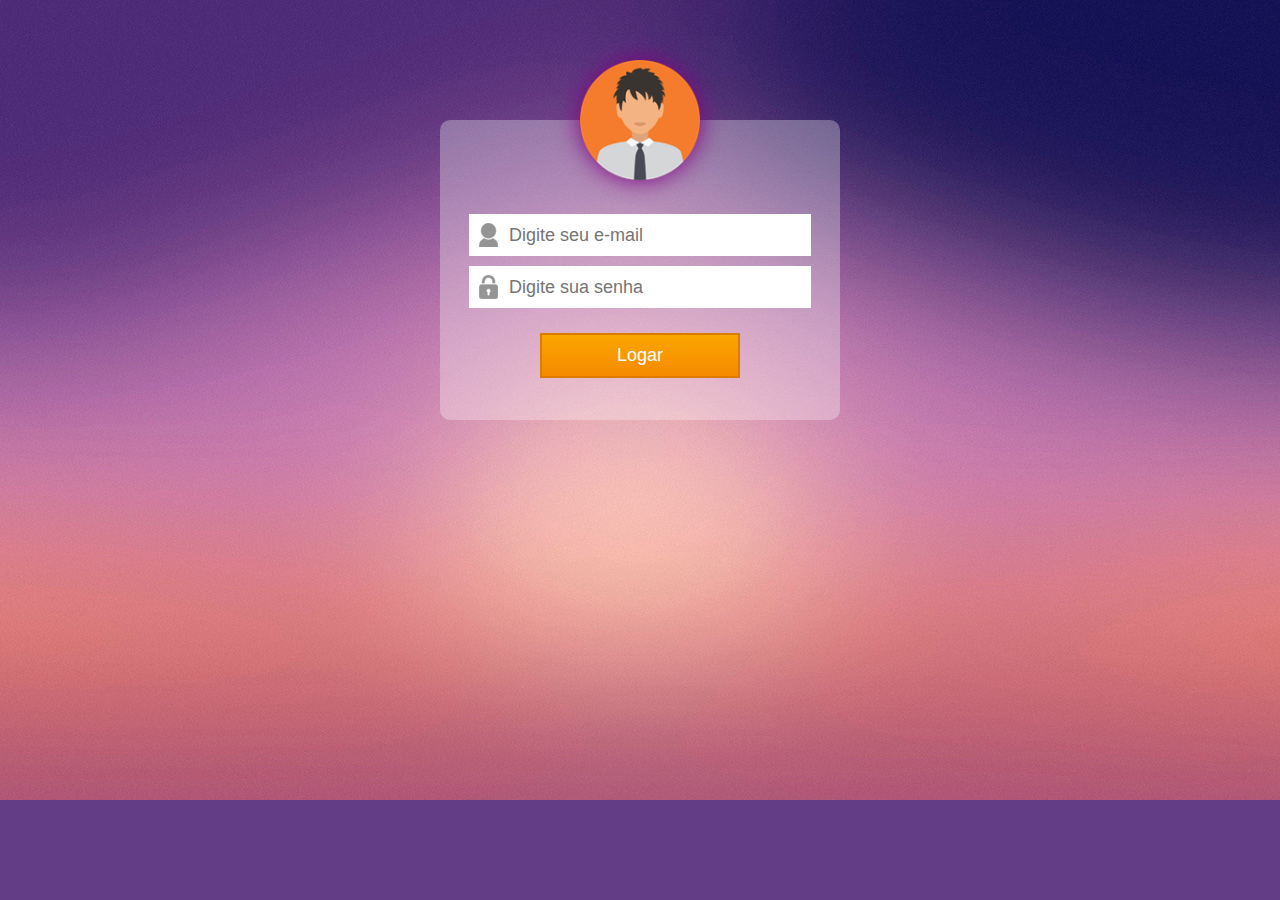
<file: Formulario-login/formularios.html>
<!DOCTYPE html>
<html>

	<head>
		<title>Estilizando formulários</title>
		<meta charset="utf-8">

		<link rel="stylesheet" type="text/css" href="css/estilo.css">
	</head>

	<body>
		<div id="container">
			<img src="imagens/perfil.png">

			<form>
				<div>
					<input class="email" type="text" name="email" id="email" placeholder="Digite seu e-mail">
				</div>

				<div>
					<input class="senha" type="password" name="senha" id="senha" placeholder="Digite sua senha">
				</div>

				<div>
					<input class="submit" type="submit" value="Logar">
				</div>

			</form>

		</div>

	</body>

</html>
</file>
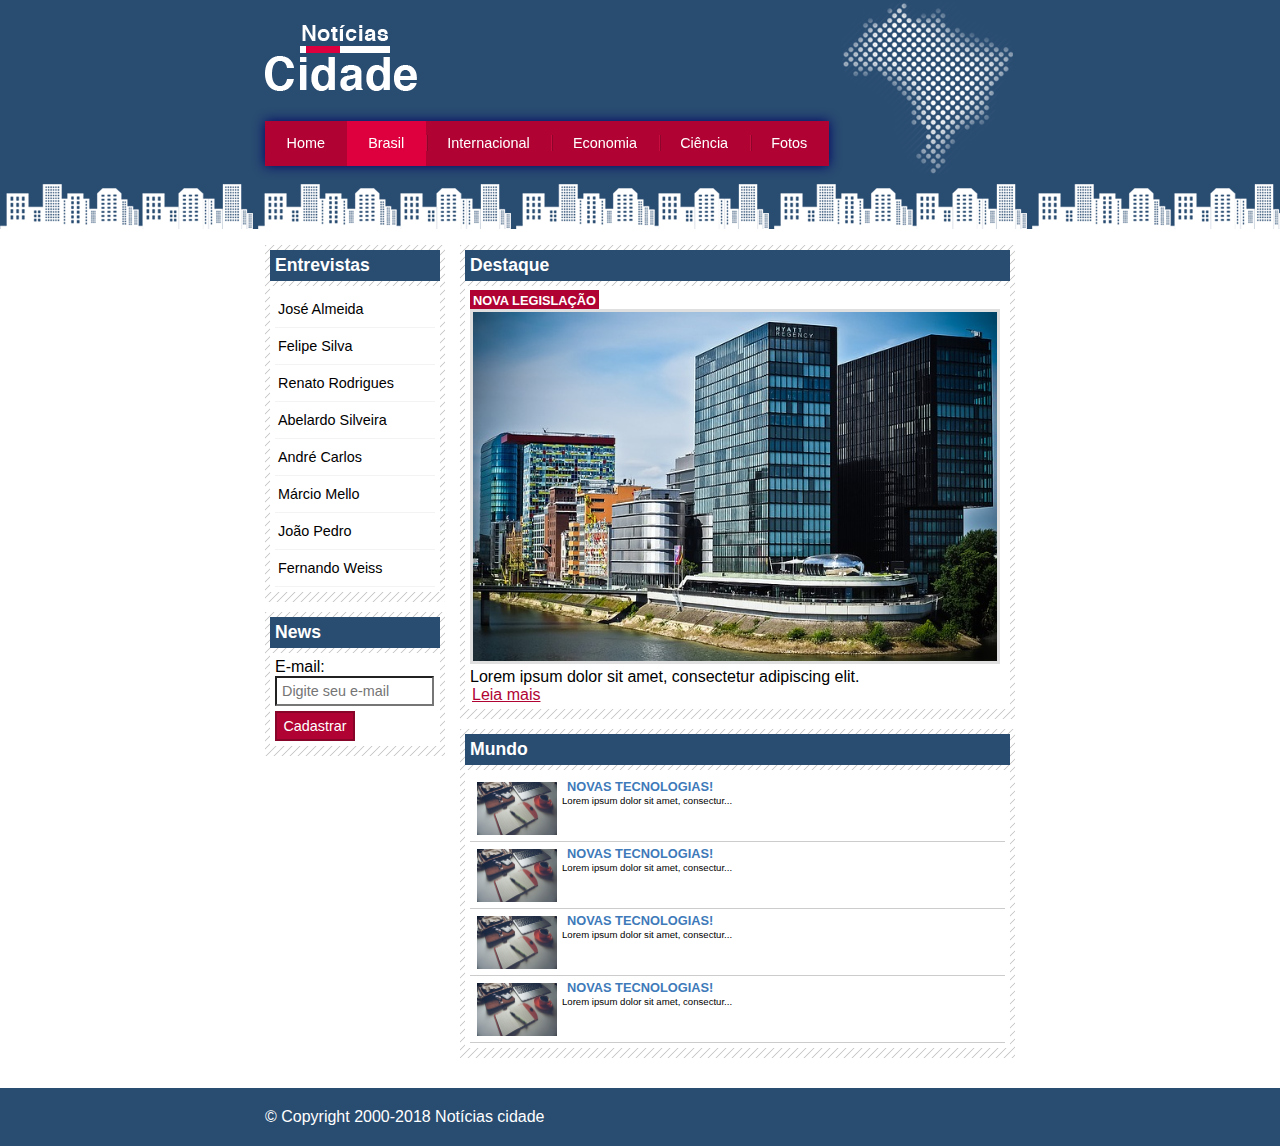
<file: Projeto-noticias-cidade/brasil.html>
<!DOCTYPE html>
<html>
	<head>
		<title>Notícias Cidade</title>
		<meta charset="utf-8">

		<link rel="stylesheet" type="text/css" href="css/estilo.css">
	</head>
	
	<body id="duas-colunas" class="brasil">

		<!-- Inicio container -->
		<div id="container">
			
			<!-- Inicio topo -->
			<div id="topo">
				<h1 class="logo">Notícias cidade</h1>
				<ul id="navegacao">
					<li class="primeiro">
						<a id="home" href="index.html">Home</a>
					</li>
					<li>
						<a id="brasil" href="brasil.html">Brasil</a>
					</li>
					<li>
						<a id="internacional" href="internacional.html">Internacional</a>
					</li>
					<li>
						<a id="economia" href="economia.html">Economia</a>
					</li>
					<li>
						<a id="ciencia" href="ciencia.html">Ciência</a>
					</li>
					<li>
						<a id="fotos" href="fotos.html">Fotos</a>
					</li>
				</ul>
			</div>
			<!-- Fim topo -->

			<!-- Inicio conteudo -->
			<div id="conteudo">
				<!-- Inicio conteúdo primário -->
				<div id="primario">
					<div class="caixa destaque">
						<h2>Destaque</h2>
						<div class="caixa-conteudo">
							<h3 class="destaque">Nova legislação</h3>
							<img class="imagem-principal" src="imagens/mundo.jpg" width="100%">
							<p>
								Lorem ipsum dolor sit amet, consectetur adipiscing elit.
							</p>
							<a href="">Leia mais</a>
						</div>
					</div>

					<div class="caixa">
						<h2>Mundo</h2>
						<div class="caixa-conteudo">
							<ul id="lista-noticias">
								<li>
									<a href="">
										<img src="imagens/tecnologia.jpg" width="80px">
										<h3>Novas tecnologias!</h3>
										<p>Lorem ipsum dolor sit amet, consectur...</p>
									</a>
								</li>

								<li>
									<a href="">
										<img src="imagens/tecnologia.jpg" width="80px">
										<h3>Novas tecnologias!</h3>
										<p>Lorem ipsum dolor sit amet, consectur...</p>
									</a>
								</li>

								<li>
									<a href="">
										<img src="imagens/tecnologia.jpg" width="80px">
										<h3>Novas tecnologias!</h3>
										<p>Lorem ipsum dolor sit amet, consectur...</p>
									</a>
								</li>

								<li>
									<a href="">
										<img src="imagens/tecnologia.jpg" width="80px">
										<h3>Novas tecnologias!</h3>
										<p>Lorem ipsum dolor sit amet, consectur...</p>
									</a>
								</li>
							</ul>
						</div>
					</div>
				</div>
				<!-- Fim conteúdo primário -->
				
				<!-- Inicio barra lateral -->
				<div id="lateral">
					<div class="caixa">
						<h2>Entrevistas</h2>
						<div class="caixa-conteudo">
							<ul>
								<li><a href="">José Almeida</a></li>
								<li><a href="">Felipe Silva</a></li>
								<li><a href="">Renato Rodrigues</a></li>
								<li><a href="">Abelardo Silveira</a></li>
								<li><a href="">André Carlos</a></li>
								<li><a href="">Márcio Mello</a></li>
								<li><a href="">João Pedro</a></li>
								<li><a href="">Fernando Weiss</a></li>
							</ul>
						</div>
					</div>

					<div class="caixa">
						<h2>News</h2>
						<div class="caixa-conteudo">
							<form>
								<div>
									<label for="email">E-mail:</label>
									<input type="text" name="email" id="email" placeholder="Digite seu e-mail">
								</div>
								<div>
									<input class="submit" type="submit" value="Cadastrar">
								</div>
							</form>
						</div>
					</div>
				</div>
				<!-- Fim barra lateral -->
			</div>
			<!-- Fim conteudo -->

		</div> <!-- Fim container -->

		<div id="container-rodape" style="clear: both;">
			<div id="rodape">
				&copy; Copyright 2000-2018 Notícias cidade
			</div>
		</div>

	</body>
</html>
</file>
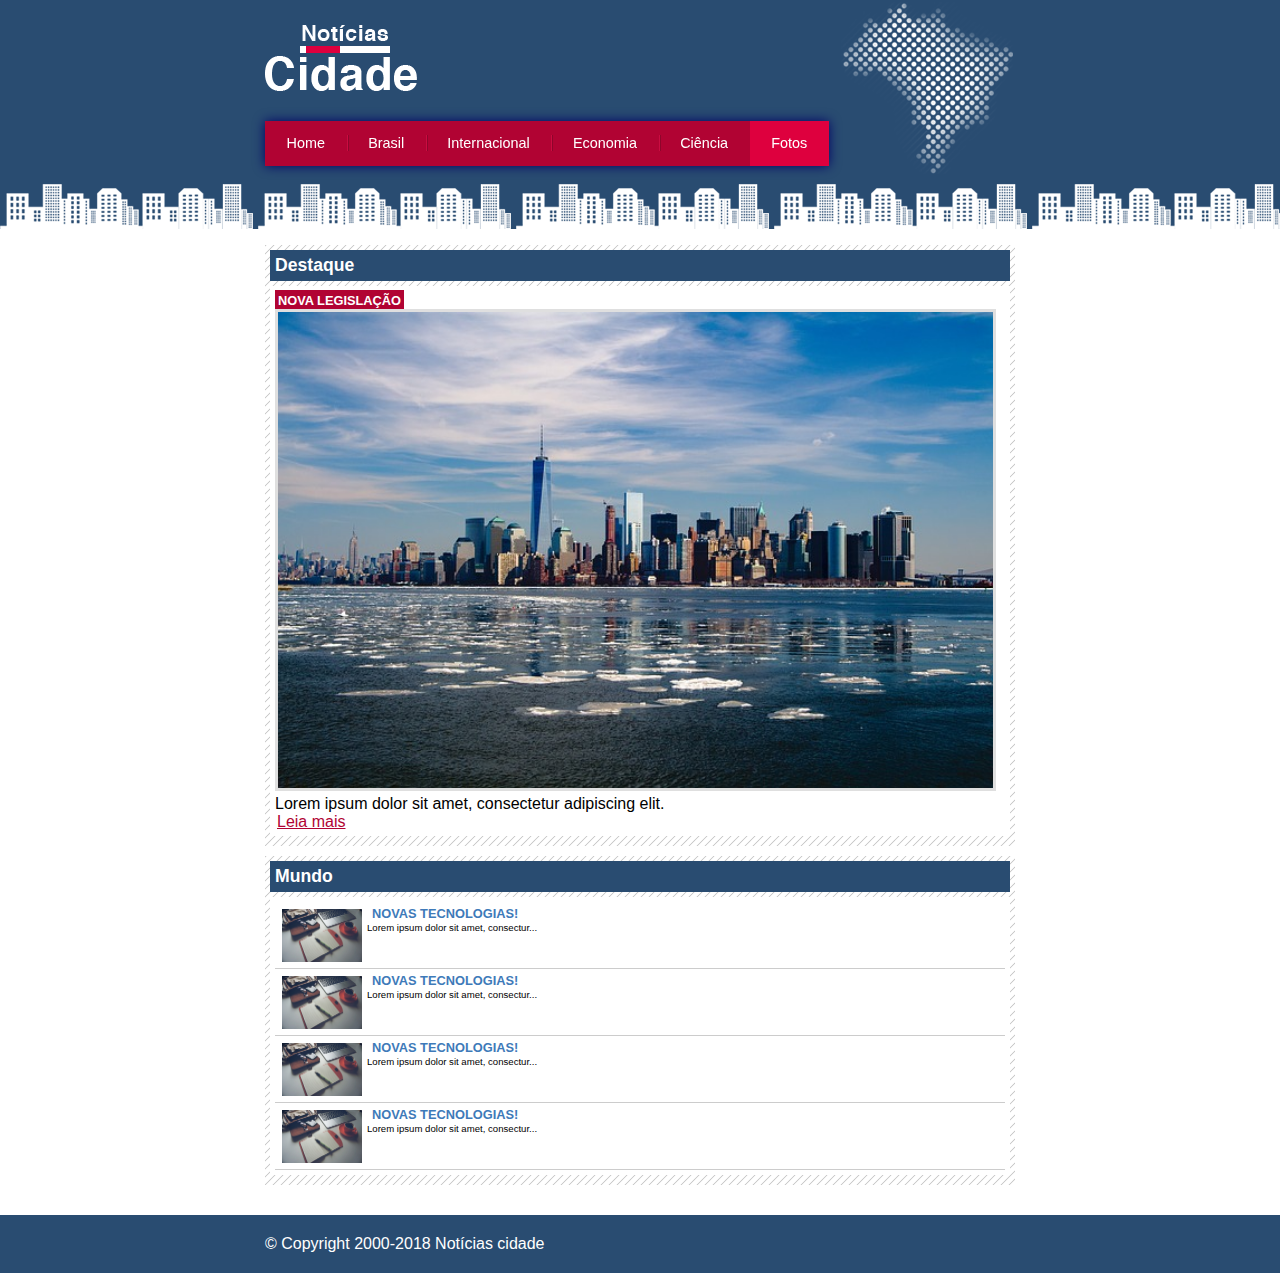
<file: Projeto-noticias-cidade/fotos.html>
<!DOCTYPE html>
<html>
	<head>
		<title>Notícias Cidade</title>
		<meta charset="utf-8">

		<link rel="stylesheet" type="text/css" href="css/estilo.css">
	</head>
	
	<body id="uma-coluna" class="fotos">

		<!-- Inicio container -->
		<div id="container">
			
			<!-- Inicio topo -->
			<div id="topo">
				<h1 class="logo">Notícias cidade</h1>
				<ul id="navegacao">
					<li class="primeiro">
						<a id="home" href="index.html">Home</a>
					</li>
					<li>
						<a id="brasil" href="brasil.html">Brasil</a>
					</li>
					<li>
						<a id="internacional" href="internacional.html">Internacional</a>
					</li>
					<li>
						<a id="economia" href="economia.html">Economia</a>
					</li>
					<li>
						<a id="ciencia" href="ciencia.html">Ciência</a>
					</li>
					<li>
						<a id="fotos" href="fotos.html">Fotos</a>
					</li>
				</ul>
			</div>
			<!-- Fim topo -->

			<!-- Inicio conteudo -->
			<div id="conteudo">
				<!-- Inicio conteúdo primário -->
				<div id="primario">
					<div class="caixa destaque">
						<h2>Destaque</h2>
						<div class="caixa-conteudo">
							<h3 class="destaque">Nova legislação</h3>
							<img class="imagem-principal" src="imagens/cidade.jpg" width="100%">
							<p>
								Lorem ipsum dolor sit amet, consectetur adipiscing elit.
							</p>
							<a href="">Leia mais</a>
						</div>
					</div>

					<div class="caixa">
						<h2>Mundo</h2>
						<div class="caixa-conteudo">
							<ul id="lista-noticias">
								<li>
									<a href="">
										<img src="imagens/tecnologia.jpg" width="80px">
										<h3>Novas tecnologias!</h3>
										<p>Lorem ipsum dolor sit amet, consectur...</p>
									</a>
								</li>

								<li>
									<a href="">
										<img src="imagens/tecnologia.jpg" width="80px">
										<h3>Novas tecnologias!</h3>
										<p>Lorem ipsum dolor sit amet, consectur...</p>
									</a>
								</li>

								<li>
									<a href="">
										<img src="imagens/tecnologia.jpg" width="80px">
										<h3>Novas tecnologias!</h3>
										<p>Lorem ipsum dolor sit amet, consectur...</p>
									</a>
								</li>

								<li>
									<a href="">
										<img src="imagens/tecnologia.jpg" width="80px">
										<h3>Novas tecnologias!</h3>
										<p>Lorem ipsum dolor sit amet, consectur...</p>
									</a>
								</li>
							</ul>
						</div>
					</div>
				</div>
				<!-- Fim conteúdo primário -->
				
			</div>
			<!-- Fim conteudo -->

		</div> <!-- Fim container -->

		<div id="container-rodape" style="clear: both;">
			<div id="rodape">
				&copy; Copyright 2000-2018 Notícias cidade
			</div>
		</div>

	</body>
</html>
</file>
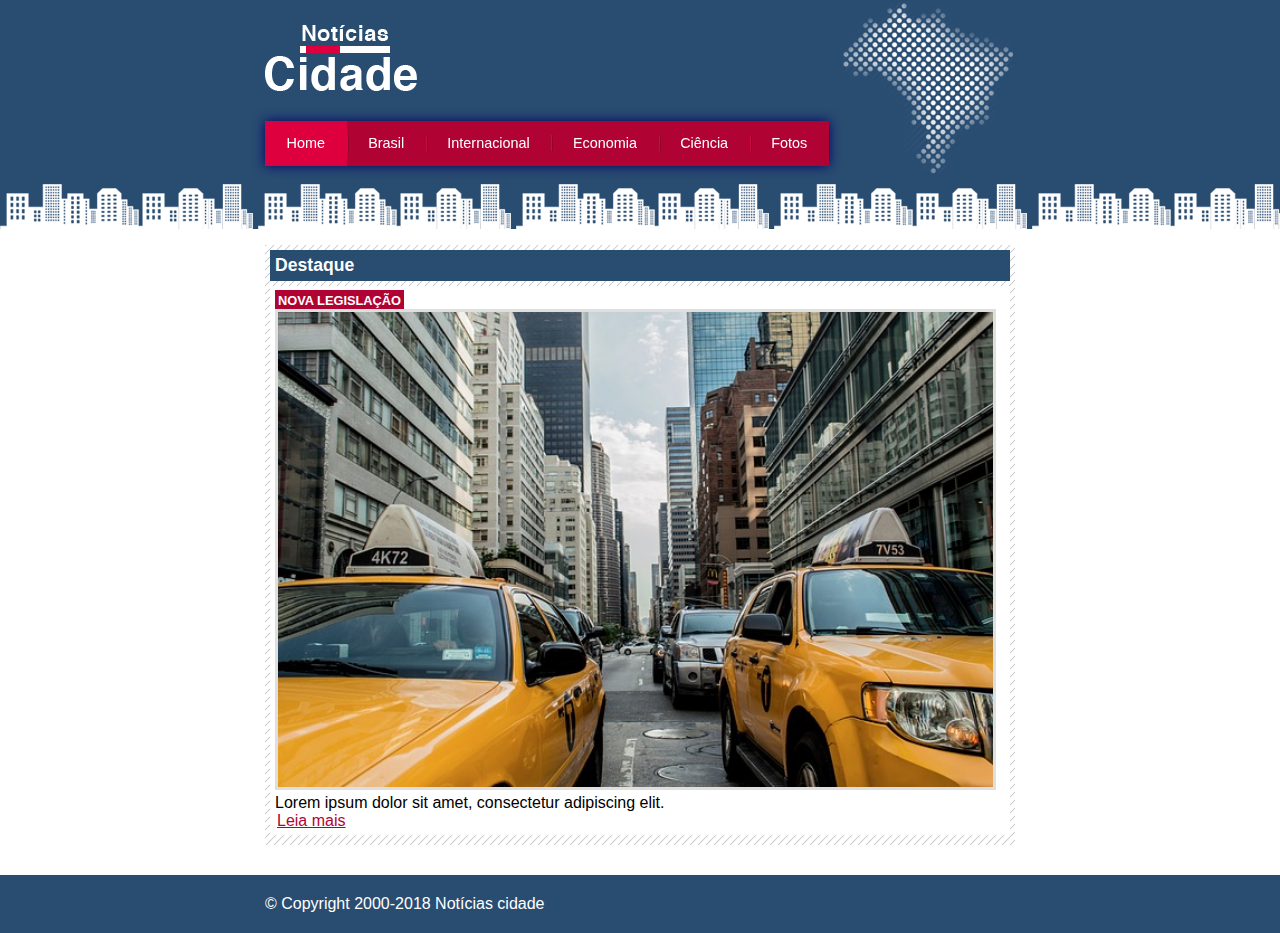
<file: Projeto-noticias-cidade/nova-legislacao.html>
<!DOCTYPE html>
<html>
	<head>
		<title>Notícias Cidade</title>
		<meta charset="utf-8">

		<link rel="stylesheet" type="text/css" href="css/estilo.css">
	</head>
	
	<body id="uma-coluna" class="home">

		<!-- Inicio container -->
		<div id="container">
			
			<!-- Inicio topo -->
			<div id="topo">
				<h1 class="logo">Notícias cidade</h1>
				<ul id="navegacao">
					<li class="primeiro">
						<a id="home" href="index.html">Home</a>
					</li>
					<li>
						<a id="brasil" href="brasil.html">Brasil</a>
					</li>
					<li>
						<a id="internacional" href="internacional.html">Internacional</a>
					</li>
					<li>
						<a id="economia" href="economia.html">Economia</a>
					</li>
					<li>
						<a id="ciencia" href="ciencia.html">Ciência</a>
					</li>
					<li>
						<a id="fotos" href="fotos.html">Fotos</a>
					</li>
				</ul>
			</div>
			<!-- Fim topo -->

			<!-- Inicio conteudo -->
			<div id="conteudo">
				<!-- Inicio conteúdo primário -->
				<div id="primario">
					<div class="caixa destaque">
						<h2>Destaque</h2>
						<div class="caixa-conteudo">
							<h3 class="destaque">Nova legislação</h3>
							<img class="imagem-principal" src="imagens/taxi.jpg" width="100%">
							<p>
								Lorem ipsum dolor sit amet, consectetur adipiscing elit.
							</p>
							<a href="">Leia mais</a>
						</div>
					</div>

				</div>
				<!-- Fim conteúdo primário -->
				
			</div>
			<!-- Fim conteudo -->

		</div> <!-- Fim container -->

		<div id="container-rodape" style="clear: both;">
			<div id="rodape">
				&copy; Copyright 2000-2018 Notícias cidade
			</div>
		</div>

	</body>
</html>
</file>
<file: Projeto-Museu-Nacional/css/estilo.css>
/*Estrutura padrão do site
-------------------------------------*/

body{
	background: #f4f2ec url(../img/fundo.png) repeat-x;
	font: 12px "Lucida Grande", "Lucida Sans Unicode", Arial, sans-serif;
}

#container{
	width: 1080px;
	margin: 0 auto;
}

a:link, a:active, a:visited{
	color: #af670a;
	text-decoration: none;
}

a:hover{
	color: #227115;
	text-decoration: none;
}

/*Configuração de logo
-------------------------------------*/
#logo h1{
	float: left;
}
#logo a{
	width: 248px;
	height: 21px;
	background: url(../img/logo.png) no-repeat;
	text-indent: -9000px;
	display: block;
}

/*configuração da barra de navegação
-------------------------------------*/
header{
	padding: 15px 0;
	height: 55px;	
}

nav ul{
	list-style: none;
	margin: 20px;
	float: right;
}

nav ul li{
	float: left;
}

nav ul li a:link{
	display: block;
	margin-right: 25px;
	padding: 3px;
	text-transform: uppercase;
}

nav ul li a:hover{
	border-bottom: 1px solid #535858;
}

/*Formatação principal
-------------------------------------*/
#conteudo{
	width: 710px;
	float: left;
	margin-bottom: 20px;
}

aside{
	width: 350px;
	float: right;
	background-color: #ebe7dd;
	padding-bottom: 30px;
	margin-bottom: 20px;
}

section#visita{
	background-color: #cdc8b1;
	padding: 10px 27px 27px 27px;
	margin-top: 10px;
}

section#galeria{
	padding: 0 27px 0 27px;
}

section#galeria a{
	display: block;
	background: url(../img/fundo-foto.png) no-repeat;
	float: left;
	padding: 17px 15px 18px 15px;
	margin: 10px 0 0 20px;
}

section#galeria img{
	margin-left: 2px;
	margin-top: 3px;
}

article#video{
	float: left;
	width: 310px;
	margin-left: 25px;
}
article#mapa{
	float: left;
	width: 310px;
	margin-left: 37px;	
}
article#exposicoes{
	float: left;
	width: 310px;
	margin: 15px 0 0 25px;
}
article#historia{
	float: left;
	width: 310px;
	margin: 15px 0 0 37px;
}

h3{
	color: #227115;
	font-size: 1.0em;
	margin-bottom: 15px;
	text-transform: uppercase;
}

h4{
	color: #86521a;
	text-transform: uppercase;
	padding-bottom: 3px;
	margin-bottom: 0;
}

/*Formatação de rodapé
-------------------------------------*/
footer#rodape{
	clear: both;
	padding: 20px 0 30px 0px;
	text-align: center;
	background: url(../img/fundo-rodape.png) no-repeat center top;
}
footer#rodape> p a{
	padding: 2.5px 5px;
	text-transform: uppercase;
}


/*Formatação de Formulários
-------------------------------------*/
input{
	height: 20px;
	width: 80px;
	background: #fff;
	border: none;
	font-size: 1em;
}

input.campo{
	border: 1px solid #ada484;
}

input.botao{
	background-color: #9b9271;
	color: white;
	width: 100%;
	height: 40px;
	font-size: 1.2em;
}

fieldset{
	border: none;
}

legend{
	display: none;
}
</file>
<file: Projeto-noticias-cidade/css/estilo.css>
*{
	margin: 0;
	padding: 0;
}

body{
	font-family: "Trebuchet MS", Helvetica, sans-serif;
	background: #fff url(../imagens/fundo.png) repeat-x left top;
}

#container{
	width: 750px;
	margin: 0 auto;
}

#topo{
	height: 150px;
	background: url(../imagens/detalhe-topo.png) no-repeat right top;
	padding-top: 25px;
}

.logo{
	width: 152px;
	height: 66px;
	background: url(../imagens/logo.png) no-repeat left center;
	text-indent: -3000px;
}

ul{
	margin: 0;
	padding: 0;
	list-style: none;
}

#topo ul{
	background: #b10333;
	margin-top: 30px;
	float: left;
	filter: drop-shadow(0 0 0.35rem #000066);
}

#topo ul li{
	float: left;
}

#topo ul a{
	font-size: 0.9em;
	display: block;
	padding: 0.5em 1.5em;
	line-height: 2.1em;
	text-decoration: none;
	color: #fff;
	background: url(../imagens/divisor.png) no-repeat left center;
}

#topo ul .primeiro a{ /* Removendo a barra que se repete no inicio do menu */
	background: none;
}

#topo ul a:hover{
	color: #69001d;
}

body.home #navegacao a#home,
body.brasil #navegacao a#brasil,
body.internacional #navegacao a#internacional,
body.economia #navegacao a#economia,
body.ciencia #navegacao a#ciencia,
body.fotos #navegacao a#fotos{
	color: #fff;
	background: #de003e;
	cursor: text;
}

#conteudo{
	margin-top: 60px;
	background: #f5f5f5;
}

#lateral{
	width: 180px;
	float: left;
	margin: 0 0 20px -750px;
}

#primario{
	width: 270px;
	margin: 0 0 20px 195px;
	float: left;
}

#duas-colunas #primario{
	width: 555px;
}

#uma-coluna #primario{
	width: 750px;
	margin: 0 0 20px 0;
}

#secundario{
	width: 270px;
	float: left;
	margin: 0 0 20px 15px;
}

.caixa{
	margin: 10px 0;
	padding: 5px 0 5px 0;
	background: #f3f3f3 url(../imagens/fundo-caixa.png);
	
}

h2{
	font-size: 1.1em;
	background: #294c71;
	color: #fff;
	padding: 5px;
	margin: 0px 5px;
}

.caixa-conteudo{
	background: #fff;
	padding: 5px;
	margin: 5px;
}

#lateral ul a{
	font-size: 0.9em;
	padding: 3px;
	display: block;
	line-height: 30px;
	color: #000;
	text-decoration: none;
	border-bottom: 1px solid #f3f3f3;
}

#lateral ul a:hover{
	color: #a1a1a1;
	padding-left: 22.5px;
	background: #e7e9fa url(../imagens/marcador.png) no-repeat left center;
}

label{
	display: block;
	cursor: pointer;
}

input{
	padding: 5px;
	width: 145px;
	font-size: 0.9em;
	background-color: #fff;
}

input.submit{
	width: 80px;
	color: #fff;
	background-color: #b10333;
	border: 2px solid #870529;
	margin-top: 5px;
}

/* RODAPÉ */
#container-rodape{
	background: #294c71;
	padding: 20px;
}

#rodape{
	width: 750px;
	margin: 0 auto;
	color: #fff;
}


img.imagem-principal{
	border: 3px solid #dfdfdf;
	width: 98%;
}

h3{
	text-transform: uppercase;
	display: inline;
	font-size: 0.8em;
	padding: 3px;
}

.destaque h3{
	background: #b10333;
	color: #fff;
}

.entrevista h3{
	background: #b10333;
	color: #fff	
}

#lista-noticias li{
	padding: 2px;
	border-bottom: 1px solid #ccc;
	height: 62px;
}

#lista-noticias li a img{
	float: left;
	margin: 5px;
}

#lista-noticias li a{
	text-decoration: none;
}

#lista-noticias li a h3{
	font-size: 0.8em;
	color: #3e7ab9;
}

#lista-noticias li a p{
	font-size: 0.6em;
	color: #000;
}

#lista-noticias li:hover{
	background: #eee;
	cursor: pointer;
}

a:link, a:visited{
	color: #b10333;
	padding: 2px;
}

a:hover{
	color: #e50040;
}
</file>
<file: Projeto-Spotify/css/estilo.css>
/*
* 
* @author Jamilton Damasceno
*/


/* Layout
------------------------------*/
html, body, #home{
	height: 100%;
	overflow-x: hidden; /*hidden, scroll, x, y*/
}

body{
	background: url(../imagens/capa.png),
				url(../imagens/ruido.png),
				linear-gradient(50deg, #ff4169, #7c26f8);
	background-attachment: fixed; /*Define o background como fixo*/
	font-family: Helvetica, Arial, sans-serif;
}


/* Barra de navegação
------------------------------*/
nav.navbar-transparente{
	padding: 15px 0;
	background: rgba(0, 0, 0, 0.6);
}

.navbar-light .navbar-nav .nav-link{
	color: white;
}

.navbar-light .navbar-nav .nav-link:hover{
	color: #9bf0e1;
}

.navbar-light .navbar-toggler{
	color: rgba(255, 255, 255, 0.5);
	border-color: rgba(255, 255, 255, 0.15);
}

.divisor{
	width: 2px;
	background: white;
	margin: 10px 15px;
}


/* Capa
------------------------------*/
.capa{
	text-align: center;
}

.btn-custom{
	color: white;
	border-radius: 500px;
	-webkit-border-radius: 500px;
	-moz-border-radius: 500px;
	text-transform: uppercase;
	transition: background 0.4s, color 0.4s;
	padding: 10px 20px;
}

.btn-roxo{
	background: #7c25f8;
}
.btn-roxo:hover{
	border: 2px solid #7c25f8;
	background: #6207e3;
	color: white;
}

.btn-branco{
	border: 2px solid white;
}
.btn-branco:hover{
	background-color: white;
	color: #7c25f8;
}

.carousel-control-next, .carousel-control-prev{
	width: 5%;
}


/* Estrutura de conteúdos
------------------------------*/
.caixa{
	padding: 20px 0;
}

#servicos{
	background: white;
	-webkit-box-shadow: 0px 0px 22px 0px rgba(0,0,0,0.75);
	-moz-box-shadow: 0px 0px 22px 0px rgba(0,0,0,0.75);
	box-shadow: 0px 0px 22px 0px rgba(0,0,0,0.75);
}
#servicos h2, h3{
	color: #7c25f8;
}
#servicos p{
	color: black;
}

#recursos h3{
	color: #9bf0e1;
}
#recursos h2, p{
	color: white;
}

.albuns{
	padding: 10px 0;
}

.rotaciona{
	-ms-transform: rotate(30deg);
	-webkit-transform: rotate(30deg);
	transform: rotate(30deg);
	padding-left: 80px;
}


/* Rodapé
------------------------------*/
footer{
	background: #000;
	padding: 50px 0px 20px 0px;
	position: relative;
}

footer h4{
	color: #919496;
	font-size: 0.8em;
	text-transform: uppercase;
}

footer .navbar-nav a{
	color: white;
	font-size: 0.8em;
}
footer .navbar-nav a:hover{
	color: #9bf0e1;
	text-decoration: none;
}

footer ul{
	list-style: none;
}

footer ul li{
	float: right;
	margin: 0 5px;
}


/* Tipografia
------------------------------*/
h1{
	font-weight: 900;
	letter-spacing: -0.055em;
	color: white;
}

h2{
	font-size: 3em;
	font-weight: 700;
	letter-spacing: -0.045em;
}

h3{
	font-size: 2em;
	font-weight: 700;
	letter-spacing: -0.045em;
}



/* Extra small devices (portrait phones, less than 576px) */
@media (max-width: 575.98px) {
	h1{
		font-size: 2.1em;
	}
	.btn-custom{
		margin: 10px 15px;
		font-size: 1em;
	}
}

/* Small devices (landscape phones, 576px and up) */
@media (min-width: 576px) and (max-width: 767.98px) {
	h1{
		font-size: 3.5em;
	}
	.btn-custom{
		margin: 10px 15px;
	}
}

/* Medium devices (tablets, 768px and up) */
@media (min-width: 768px) and (max-width: 991.98px) {
	h1{
		font-size: 5em;
	}
}

/* Large devices (desktops, 992px and up) */
@media (min-width: 992px) and (max-width: 1199.98px) {
	h1{
		font-size: 6em;
	}
}

/* Extra large devices (large desktops, 1200px and up) */
@media (min-width: 1200px) {
	h1{
		font-size: 7em;
	}
}
</file>
<file: Formulario-login/css/estilo.css>
/*
body{
	font-family: "Trebuchet MS", Helvetica, sans-serif;
}

fieldset{
	padding: 1em;
	border: 1px solid #ccc;
	background-color: #f8f8f8;
	margin: 1em 0;
}

legend{
	font-weight: bold;
	filter: drop-shadow(0 0 0.25rem #808080);
}

label{
	display: block;
	cursor: pointer;
}

input{
	width: 300px;
}

textarea{
	width: 40em;
	height: 15em;
}

input.radio, input.checkbox, input.submit{
	width: auto;
}

.radio{
	margin-right: 1em;
}
*/

body{
	font-family: "Trebuchet MS", Helvetica, sans-serif;
	background: #643d87 url(../imagens/fundo.jpg) no-repeat top center;
}

#container{
	width: 400px;
	height: 300px;
	background-color: rgba(255, 255, 255, 0.3);
	-webkit-border-radius: 10px;
	-moz-border-radius:10px;
	border-radius: 10px; /*Arredondamento das bordas*/
	margin: 0 auto;
	margin-top: 120px;
	text-align: center;

}

#container img{
	width: 120px;
	height: 120px;
	margin-top: -60px;
	margin-bottom: 30px;
	filter: drop-shadow(0 0 0.75rem purple);

}

input{
	height: 40px;
	width: 75%;
	font-size: 18px;
	margin-bottom: 10px;
	background-color: #fff;
	border: none;

}

input.email{
	background: #fff url(../imagens/icone-usuario.png) no-repeat left center;
	padding-left: 40px;
	background-position: 10px;
}

input.senha{
	background: #fff url(../imagens/icone-cadeado.png) no-repeat left center;
	padding-left: 40px;
	background-position: 10px;
}

input.submit{
	color: #fff;
	background-color: #f79300;
	border: 2px solid #db7d00;
	padding: 5px 20px;
	margin-top: 15px;
	height: 45px;
	width: 50%;

	background: -webkit-linear-gradient(to bottom, #faa600, #f68a00); /* gradiente para "WEBKIT" */
	background: -moz-linear-gradient(to bottom, #faa600, #f68a00); /* gradiente linear para "MOZ" */
	background: -o-linear-gradient(to bottom, #faa600, #f68a00); /* gradiente linear para "O" */
	background: linear-gradient(to bottom, #faa600, #f68a00);

}
</file>
